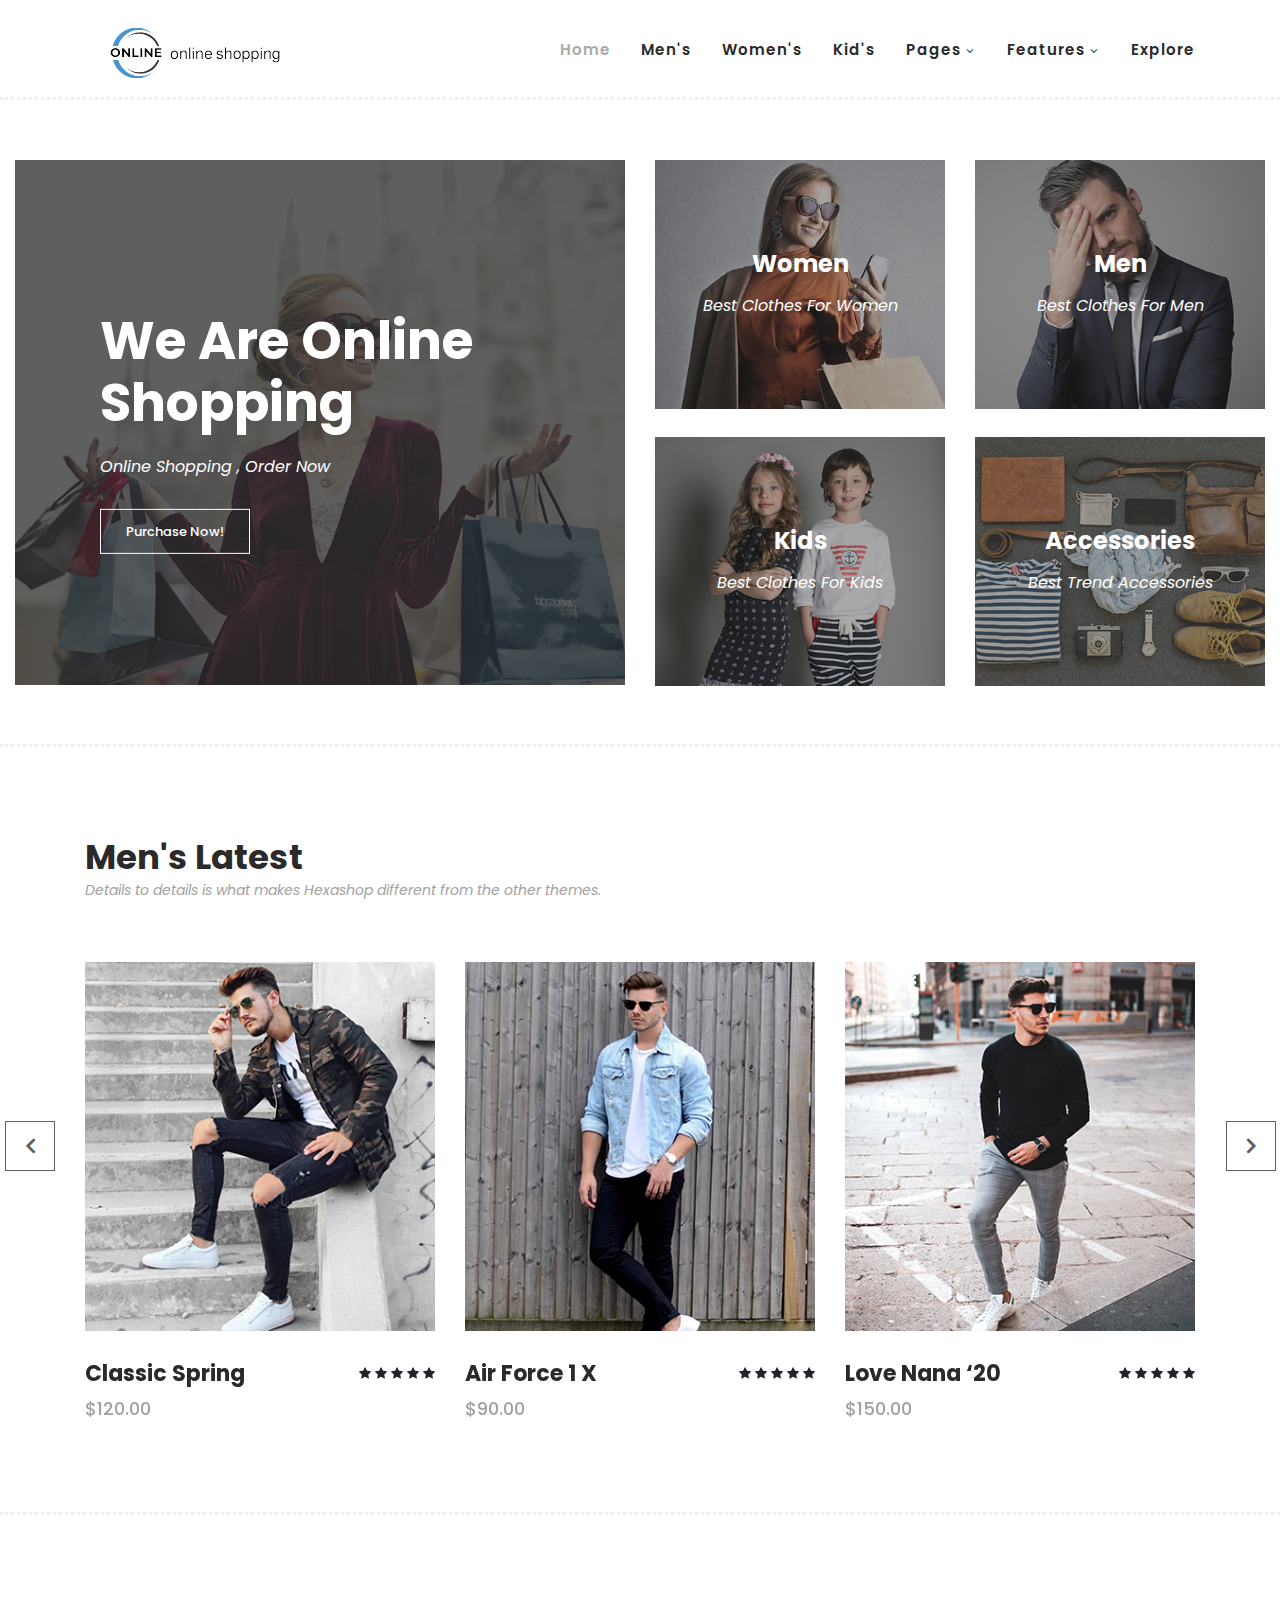
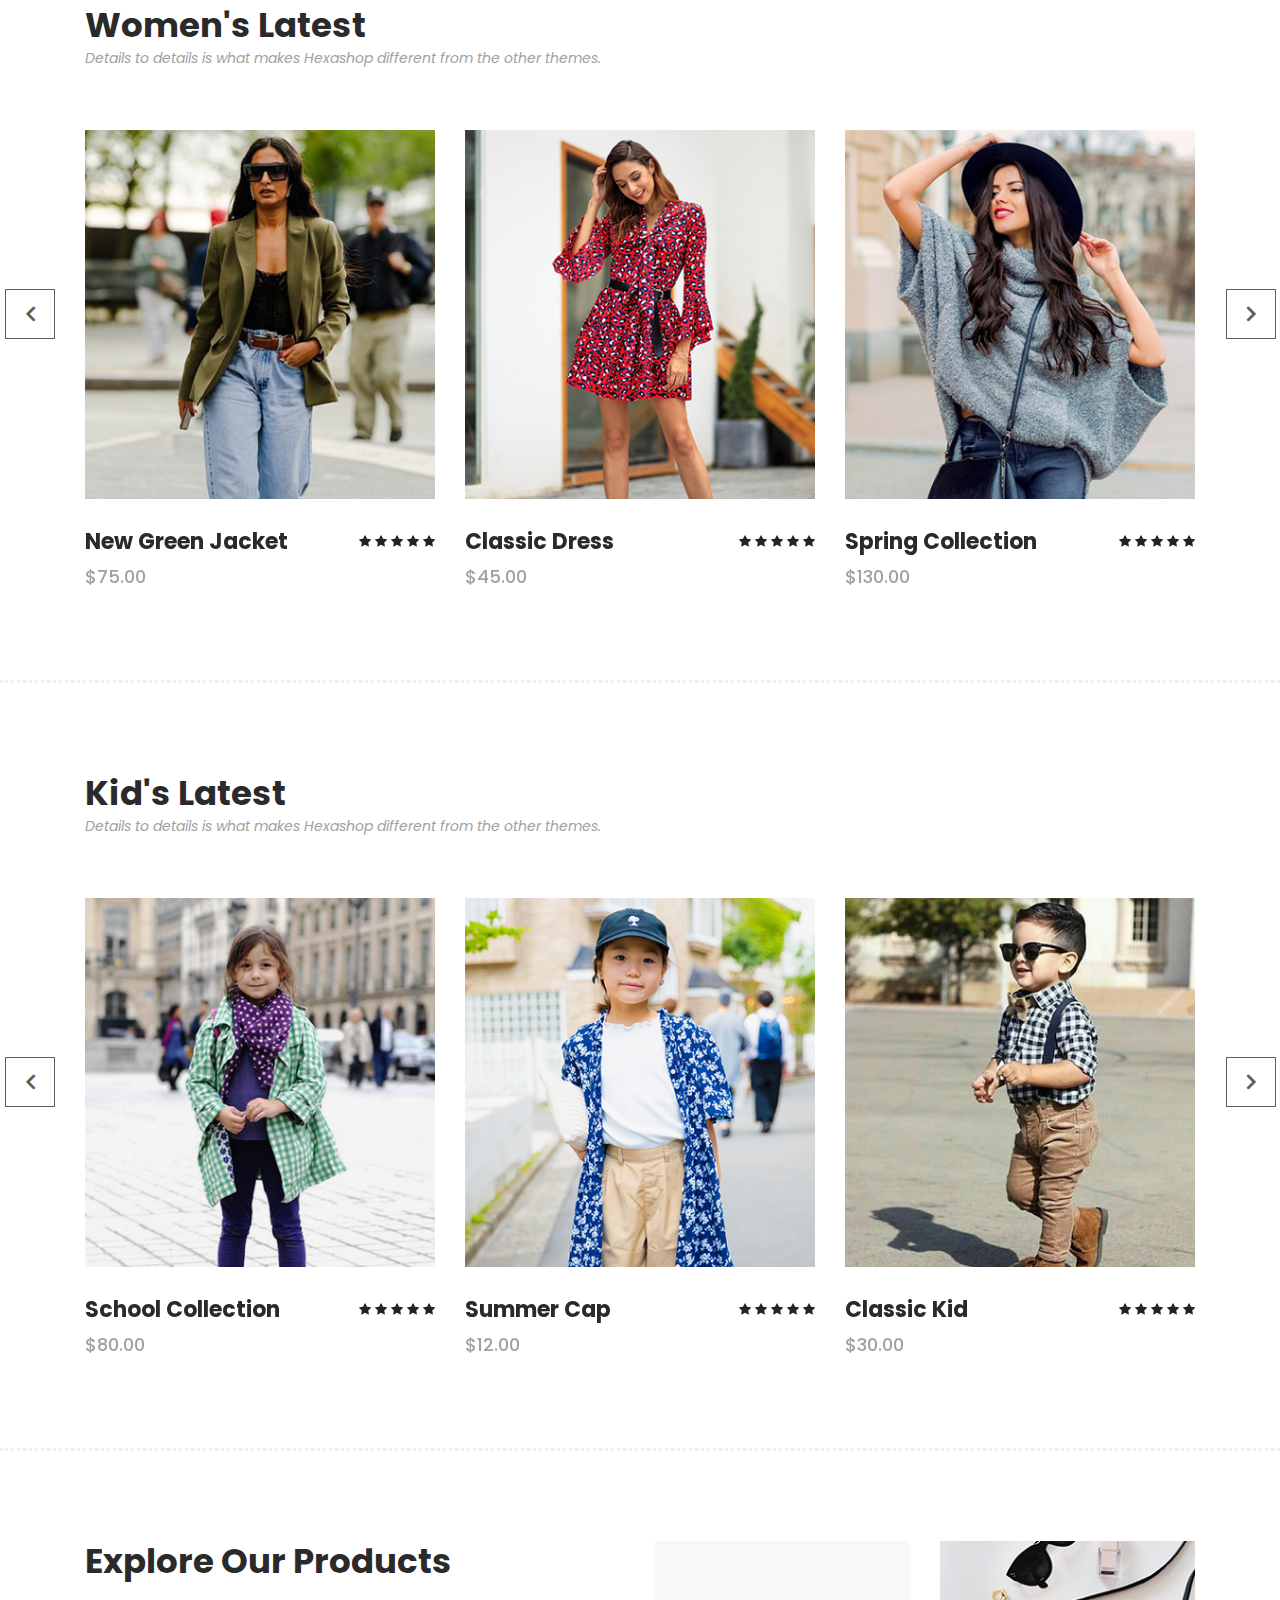
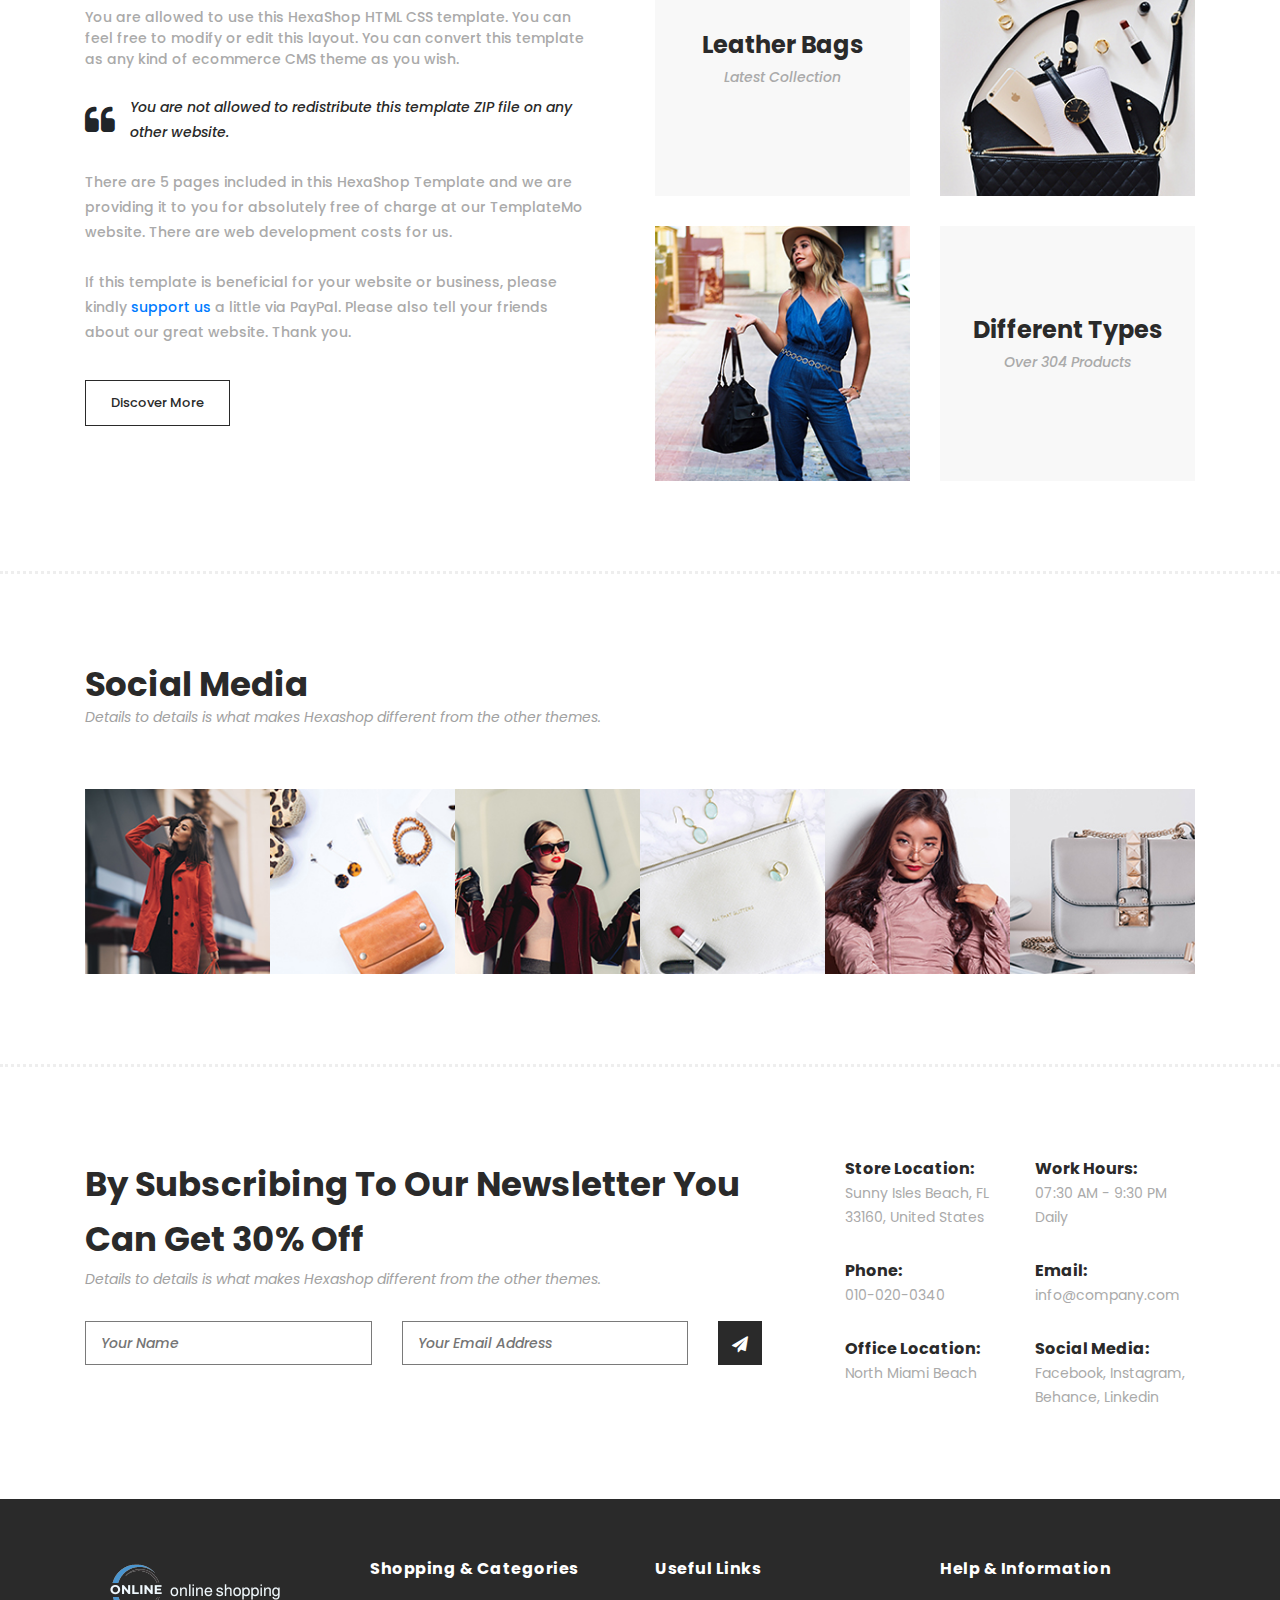
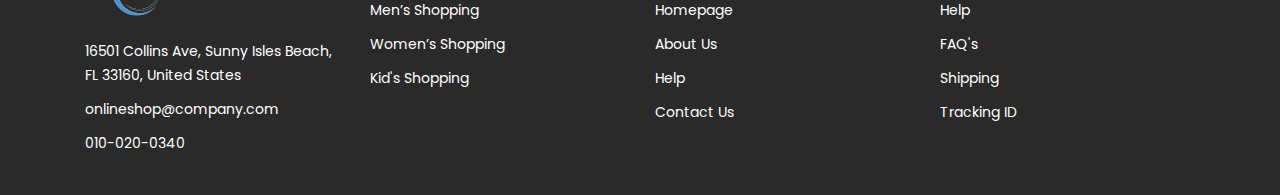
<file: index.html>
<!DOCTYPE html>
<html lang="en">

  <head>

    <meta charset="utf-8">
    <meta name="viewport" content="width=device-width, initial-scale=1, shrink-to-fit=no">
    <meta name="description" content="">
    <meta name="author" content="">
    <link href="https://fonts.googleapis.com/css?family=Poppins:100,200,300,400,500,600,700,800,900&display=swap" rel="stylesheet">

    <title>Online Shopping </title>


    <!-- Additional CSS Files -->
    <link rel="stylesheet" type="text/css" href="assets/css/bootstrap.min.css">

    <link rel="stylesheet" type="text/css" href="assets/css/font-awesome.css">

    <link rel="stylesheet" href="assets/css/templatemo-hexashop.css">

    <link rel="stylesheet" href="assets/css/owl-carousel.css">

    <link rel="stylesheet" href="assets/css/lightbox.css">
<!--

  

 

-->
    </head>
    
    <body>
    
    <!-- ***** Preloader Start ***** -->
    <div id="preloader">
        <div class="jumper">
            <div></div>
            <div></div>
            <div></div>
        </div>
    </div>  
    <!-- ***** Preloader End ***** -->
    
    
    <!-- ***** Header Area Start ***** -->
    <header class="header-area header-sticky">
        <div class="container">
            <div class="row">
                <div class="col-12">
                    <nav class="main-nav">
                        <!-- ***** Logo Start ***** -->
                        <a href="index.html" class="logo">
                            <img src="assets/images/logo.png">
                        </a>
                        <!-- ***** Logo End ***** -->
                        <!-- ***** Menu Start ***** -->
                        <ul class="nav">
                            <li class="scroll-to-section"><a href="#top" class="active">Home</a></li>
                            <li class="scroll-to-section"><a href="#men">Men's</a></li>
                            <li class="scroll-to-section"><a href="#women">Women's</a></li>
                            <li class="scroll-to-section"><a href="#kids">Kid's</a></li>
                            <li class="submenu">
                                <a href="javascript:;">Pages</a>
                                <ul>
                                    <li><a href="about.html">About Us</a></li>
                                    <li><a href="products.html">Products</a></li>
                                    <li><a href="single-product.html">Single Product</a></li>
                                    <li><a href="contact.html">Contact Us</a></li>
                                </ul>
                            </li>
                            <li class="submenu">
                                <a href="javascript:;">Features</a>
                                <ul>
                                    <li><a href="#">Features Page 1</a></li>
                                    <li><a href="#">Features Page 2</a></li>
                                    <li><a href="#">Features Page 3</a></li>
                                    <li><a rel="nofollow" href="#" target="_blank">Template Page 4</a></li>
                                </ul>
                            </li>
                            <li class="scroll-to-section"><a href="#explore">Explore</a></li>
                        </ul>        
                        <a class='menu-trigger'>
                            <span>Menu</span>
                        </a>
                        <!-- ***** Menu End ***** -->
                    </nav>
                </div>
            </div>
        </div>
    </header>
    <!-- ***** Header Area End ***** -->

    <!-- ***** Main Banner Area Start ***** -->
    <div class="main-banner" id="top">
        <div class="container-fluid">
            <div class="row">
                <div class="col-lg-6">
                    <div class="left-content">
                        <div class="thumb">
                            <div class="inner-content">
                                <h4>We Are Online Shopping</h4>
                                <span>Online Shopping , Order Now</span>
                                <div class="main-border-button">
                                    <a href="#">Purchase Now!</a>
                                </div>
                            </div>
                            <img src="assets/images/left-banner-image.jpg" alt="">
                        </div>
                    </div>
                </div>
                <div class="col-lg-6">
                    <div class="right-content">
                        <div class="row">
                            <div class="col-lg-6">
                                <div class="right-first-image">
                                    <div class="thumb">
                                        <div class="inner-content">
                                            <h4>Women</h4>
                                            <span>Best Clothes For Women</span>
                                        </div>
                                        <div class="hover-content">
                                            <div class="inner">
                                                <h4>Women</h4>
                                                <p>Lorem ipsum dolor sit amet, conservisii ctetur adipiscing elit incid.</p>
                                                <div class="main-border-button">
                                                    <a href="#">Discover More</a>
                                                </div>
                                            </div>
                                        </div>
                                        <img src="assets/images/baner-right-image-01.jpg">
                                    </div>
                                </div>
                            </div>
                            <div class="col-lg-6">
                                <div class="right-first-image">
                                    <div class="thumb">
                                        <div class="inner-content">
                                            <h4>Men</h4>
                                            <span>Best Clothes For Men</span>
                                        </div>
                                        <div class="hover-content">
                                            <div class="inner">
                                                <h4>Men</h4>
                                                <p>Lorem ipsum dolor sit amet, conservisii ctetur adipiscing elit incid.</p>
                                                <div class="main-border-button">
                                                    <a href="#">Discover More</a>
                                                </div>
                                            </div>
                                        </div>
                                        <img src="assets/images/baner-right-image-02.jpg">
                                    </div>
                                </div>
                            </div>
                            <div class="col-lg-6">
                                <div class="right-first-image">
                                    <div class="thumb">
                                        <div class="inner-content">
                                            <h4>Kids</h4>
                                            <span>Best Clothes For Kids</span>
                                        </div>
                                        <div class="hover-content">
                                            <div class="inner">
                                                <h4>Kids</h4>
                                                <p>Lorem ipsum dolor sit amet, conservisii ctetur adipiscing elit incid.</p>
                                                <div class="main-border-button">
                                                    <a href="#">Discover More</a>
                                                </div>
                                            </div>
                                        </div>
                                        <img src="assets/images/baner-right-image-03.jpg">
                                    </div>
                                </div>
                            </div>
                            <div class="col-lg-6">
                                <div class="right-first-image">
                                    <div class="thumb">
                                        <div class="inner-content">
                                            <h4>Accessories</h4>
                                            <span>Best Trend Accessories</span>
                                        </div>
                                        <div class="hover-content">
                                            <div class="inner">
                                                <h4>Accessories</h4>
                                                <p>Lorem ipsum dolor sit amet, conservisii ctetur adipiscing elit incid.</p>
                                                <div class="main-border-button">
                                                    <a href="#">Discover More</a>
                                                </div>
                                            </div>
                                        </div>
                                        <img src="assets/images/baner-right-image-04.jpg">
                                    </div>
                                </div>
                            </div>
                        </div>
                    </div>
                </div>
            </div>
        </div>
    </div>
    <!-- ***** Main Banner Area End ***** -->

    <!-- ***** Men Area Starts ***** -->
    <section class="section" id="men">
        <div class="container">
            <div class="row">
                <div class="col-lg-6">
                    <div class="section-heading">
                        <h2>Men's Latest</h2>
                        <span>Details to details is what makes Hexashop different from the other themes.</span>
                    </div>
                </div>
            </div>
        </div>
        <div class="container">
            <div class="row">
                <div class="col-lg-12">
                    <div class="men-item-carousel">
                        <div class="owl-men-item owl-carousel">
                            <div class="item">
                                <div class="thumb">
                                    <div class="hover-content">
                                        <ul>
                                            <li><a href="single-product.html"><i class="fa fa-eye"></i></a></li>
                                            <li><a href="single-product.html"><i class="fa fa-star"></i></a></li>
                                            <li><a href="single-product.html"><i class="fa fa-shopping-cart"></i></a></li>
                                        </ul>
                                    </div>
                                    <img src="assets/images/men-01.jpg" alt="">
                                </div>
                                <div class="down-content">
                                    <h4>Classic Spring</h4>
                                    <span>$120.00</span>
                                    <ul class="stars">
                                        <li><i class="fa fa-star"></i></li>
                                        <li><i class="fa fa-star"></i></li>
                                        <li><i class="fa fa-star"></i></li>
                                        <li><i class="fa fa-star"></i></li>
                                        <li><i class="fa fa-star"></i></li>
                                    </ul>
                                </div>
                            </div>
                            <div class="item">
                                <div class="thumb">
                                    <div class="hover-content">
                                        <ul>
                                            <li><a href="single-product.html"><i class="fa fa-eye"></i></a></li>
                                            <li><a href="single-product.html"><i class="fa fa-star"></i></a></li>
                                            <li><a href="single-product.html"><i class="fa fa-shopping-cart"></i></a></li>
                                        </ul>
                                    </div>
                                    <img src="assets/images/men-02.jpg" alt="">
                                </div>
                                <div class="down-content">
                                    <h4>Air Force 1 X</h4>
                                    <span>$90.00</span>
                                    <ul class="stars">
                                        <li><i class="fa fa-star"></i></li>
                                        <li><i class="fa fa-star"></i></li>
                                        <li><i class="fa fa-star"></i></li>
                                        <li><i class="fa fa-star"></i></li>
                                        <li><i class="fa fa-star"></i></li>
                                    </ul>
                                </div>
                            </div>
                            <div class="item">
                                <div class="thumb">
                                    <div class="hover-content">
                                        <ul>
                                            <li><a href="single-product.html"><i class="fa fa-eye"></i></a></li>
                                            <li><a href="single-product.html"><i class="fa fa-star"></i></a></li>
                                            <li><a href="single-product.html"><i class="fa fa-shopping-cart"></i></a></li>
                                        </ul>
                                    </div>
                                    <img src="assets/images/men-03.jpg" alt="">
                                </div>
                                <div class="down-content">
                                    <h4>Love Nana ‘20</h4>
                                    <span>$150.00</span>
                                    <ul class="stars">
                                        <li><i class="fa fa-star"></i></li>
                                        <li><i class="fa fa-star"></i></li>
                                        <li><i class="fa fa-star"></i></li>
                                        <li><i class="fa fa-star"></i></li>
                                        <li><i class="fa fa-star"></i></li>
                                    </ul>
                                </div>
                            </div>
                            <div class="item">
                                <div class="thumb">
                                    <div class="hover-content">
                                        <ul>
                                            <li><a href="single-product.html"><i class="fa fa-eye"></i></a></li>
                                            <li><a href="single-product.html"><i class="fa fa-star"></i></a></li>
                                            <li><a href="single-product.html"><i class="fa fa-shopping-cart"></i></a></li>
                                        </ul>
                                    </div>
                                    <img src="assets/images/men-01.jpg" alt="">
                                </div>
                                <div class="down-content">
                                    <h4>Classic Spring</h4>
                                    <span>$120.00</span>
                                    <ul class="stars">
                                        <li><i class="fa fa-star"></i></li>
                                        <li><i class="fa fa-star"></i></li>
                                        <li><i class="fa fa-star"></i></li>
                                        <li><i class="fa fa-star"></i></li>
                                        <li><i class="fa fa-star"></i></li>
                                    </ul>
                                </div>
                            </div>
                        </div>
                    </div>
                </div>
            </div>
        </div>
    </section>
    <!-- ***** Men Area Ends ***** -->

    <!-- ***** Women Area Starts ***** -->
    <section class="section" id="women">
        <div class="container">
            <div class="row">
                <div class="col-lg-6">
                    <div class="section-heading">
                        <h2>Women's Latest</h2>
                        <span>Details to details is what makes Hexashop different from the other themes.</span>
                    </div>
                </div>
            </div>
        </div>
        <div class="container">
            <div class="row">
                <div class="col-lg-12">
                    <div class="women-item-carousel">
                        <div class="owl-women-item owl-carousel">
                            <div class="item">
                                <div class="thumb">
                                    <div class="hover-content">
                                        <ul>
                                            <li><a href="single-product.html"><i class="fa fa-eye"></i></a></li>
                                            <li><a href="single-product.html"><i class="fa fa-star"></i></a></li>
                                            <li><a href="single-product.html"><i class="fa fa-shopping-cart"></i></a></li>
                                        </ul>
                                    </div>
                                    <img src="assets/images/women-01.jpg" alt="">
                                </div>
                                <div class="down-content">
                                    <h4>New Green Jacket</h4>
                                    <span>$75.00</span>
                                    <ul class="stars">
                                        <li><i class="fa fa-star"></i></li>
                                        <li><i class="fa fa-star"></i></li>
                                        <li><i class="fa fa-star"></i></li>
                                        <li><i class="fa fa-star"></i></li>
                                        <li><i class="fa fa-star"></i></li>
                                    </ul>
                                </div>
                            </div>
                            <div class="item">
                                <div class="thumb">
                                    <div class="hover-content">
                                        <ul>
                                            <li><a href="single-product.html"><i class="fa fa-eye"></i></a></li>
                                            <li><a href="single-product.html"><i class="fa fa-star"></i></a></li>
                                            <li><a href="single-product.html"><i class="fa fa-shopping-cart"></i></a></li>
                                        </ul>
                                    </div>
                                    <img src="assets/images/women-02.jpg" alt="">
                                </div>
                                <div class="down-content">
                                    <h4>Classic Dress</h4>
                                    <span>$45.00</span>
                                    <ul class="stars">
                                        <li><i class="fa fa-star"></i></li>
                                        <li><i class="fa fa-star"></i></li>
                                        <li><i class="fa fa-star"></i></li>
                                        <li><i class="fa fa-star"></i></li>
                                        <li><i class="fa fa-star"></i></li>
                                    </ul>
                                </div>
                            </div>
                            <div class="item">
                                <div class="thumb">
                                    <div class="hover-content">
                                        <ul>
                                            <li><a href="single-product.html"><i class="fa fa-eye"></i></a></li>
                                            <li><a href="single-product.html"><i class="fa fa-star"></i></a></li>
                                            <li><a href="single-product.html"><i class="fa fa-shopping-cart"></i></a></li>
                                        </ul>
                                    </div>
                                    <img src="assets/images/women-03.jpg" alt="">
                                </div>
                                <div class="down-content">
                                    <h4>Spring Collection</h4>
                                    <span>$130.00</span>
                                    <ul class="stars">
                                        <li><i class="fa fa-star"></i></li>
                                        <li><i class="fa fa-star"></i></li>
                                        <li><i class="fa fa-star"></i></li>
                                        <li><i class="fa fa-star"></i></li>
                                        <li><i class="fa fa-star"></i></li>
                                    </ul>
                                </div>
                            </div>
                            <div class="item">
                                <div class="thumb">
                                    <div class="hover-content">
                                        <ul>
                                            <li><a href="single-product.html"><i class="fa fa-eye"></i></a></li>
                                            <li><a href="single-product.html"><i class="fa fa-star"></i></a></li>
                                            <li><a href="single-product.html"><i class="fa fa-shopping-cart"></i></a></li>
                                        </ul>
                                    </div>
                                    <img src="assets/images/women-01.jpg" alt="">
                                </div>
                                <div class="down-content">
                                    <h4>Classic Spring</h4>
                                    <span>$120.00</span>
                                    <ul class="stars">
                                        <li><i class="fa fa-star"></i></li>
                                        <li><i class="fa fa-star"></i></li>
                                        <li><i class="fa fa-star"></i></li>
                                        <li><i class="fa fa-star"></i></li>
                                        <li><i class="fa fa-star"></i></li>
                                    </ul>
                                </div>
                            </div>
                        </div>
                    </div>
                </div>
            </div>
        </div>
    </section>
    <!-- ***** Women Area Ends ***** -->

    <!-- ***** Kids Area Starts ***** -->
    <section class="section" id="kids">
        <div class="container">
            <div class="row">
                <div class="col-lg-6">
                    <div class="section-heading">
                        <h2>Kid's Latest</h2>
                        <span>Details to details is what makes Hexashop different from the other themes.</span>
                    </div>
                </div>
            </div>
        </div>
        <div class="container">
            <div class="row">
                <div class="col-lg-12">
                    <div class="kid-item-carousel">
                        <div class="owl-kid-item owl-carousel">
                            <div class="item">
                                <div class="thumb">
                                    <div class="hover-content">
                                        <ul>
                                            <li><a href="single-product.html"><i class="fa fa-eye"></i></a></li>
                                            <li><a href="single-product.html"><i class="fa fa-star"></i></a></li>
                                            <li><a href="single-product.html"><i class="fa fa-shopping-cart"></i></a></li>
                                        </ul>
                                    </div>
                                    <img src="assets/images/kid-01.jpg" alt="">
                                </div>
                                <div class="down-content">
                                    <h4>School Collection</h4>
                                    <span>$80.00</span>
                                    <ul class="stars">
                                        <li><i class="fa fa-star"></i></li>
                                        <li><i class="fa fa-star"></i></li>
                                        <li><i class="fa fa-star"></i></li>
                                        <li><i class="fa fa-star"></i></li>
                                        <li><i class="fa fa-star"></i></li>
                                    </ul>
                                </div>
                            </div>
                            <div class="item">
                                <div class="thumb">
                                    <div class="hover-content">
                                        <ul>
                                            <li><a href="single-product.html"><i class="fa fa-eye"></i></a></li>
                                            <li><a href="single-product.html"><i class="fa fa-star"></i></a></li>
                                            <li><a href="single-product.html"><i class="fa fa-shopping-cart"></i></a></li>
                                        </ul>
                                    </div>
                                    <img src="assets/images/kid-02.jpg" alt="">
                                </div>
                                <div class="down-content">
                                    <h4>Summer Cap</h4>
                                    <span>$12.00</span>
                                    <ul class="stars">
                                        <li><i class="fa fa-star"></i></li>
                                        <li><i class="fa fa-star"></i></li>
                                        <li><i class="fa fa-star"></i></li>
                                        <li><i class="fa fa-star"></i></li>
                                        <li><i class="fa fa-star"></i></li>
                                    </ul>
                                </div>
                            </div>
                            <div class="item">
                                <div class="thumb">
                                    <div class="hover-content">
                                        <ul>
                                            <li><a href="single-product.html"><i class="fa fa-eye"></i></a></li>
                                            <li><a href="single-product.html"><i class="fa fa-star"></i></a></li>
                                            <li><a href="single-product.html"><i class="fa fa-shopping-cart"></i></a></li>
                                        </ul>
                                    </div>
                                    <img src="assets/images/kid-03.jpg" alt="">
                                </div>
                                <div class="down-content">
                                    <h4>Classic Kid</h4>
                                    <span>$30.00</span>
                                    <ul class="stars">
                                        <li><i class="fa fa-star"></i></li>
                                        <li><i class="fa fa-star"></i></li>
                                        <li><i class="fa fa-star"></i></li>
                                        <li><i class="fa fa-star"></i></li>
                                        <li><i class="fa fa-star"></i></li>
                                    </ul>
                                </div>
                            </div>
                            <div class="item">
                                <div class="thumb">
                                    <div class="hover-content">
                                        <ul>
                                            <li><a href="single-product.html"><i class="fa fa-eye"></i></a></li>
                                            <li><a href="single-product.html"><i class="fa fa-star"></i></a></li>
                                            <li><a href="single-product.html"><i class="fa fa-shopping-cart"></i></a></li>
                                        </ul>
                                    </div>
                                    <img src="assets/images/kid-01.jpg" alt="">
                                </div>
                                <div class="down-content">
                                    <h4>Classic Spring</h4>
                                    <span>$120.00</span>
                                    <ul class="stars">
                                        <li><i class="fa fa-star"></i></li>
                                        <li><i class="fa fa-star"></i></li>
                                        <li><i class="fa fa-star"></i></li>
                                        <li><i class="fa fa-star"></i></li>
                                        <li><i class="fa fa-star"></i></li>
                                    </ul>
                                </div>
                            </div>
                        </div>
                    </div>
                </div>
            </div>
        </div>
    </section>
    <!-- ***** Kids Area Ends ***** -->

    <!-- ***** Explore Area Starts ***** -->
    <section class="section" id="explore">
        <div class="container">
            <div class="row">
                <div class="col-lg-6">
                    <div class="left-content">
                        <h2>Explore Our Products</h2>
                        <span>You are allowed to use this HexaShop HTML CSS template. You can feel free to modify or edit this layout. You can convert this template as any kind of ecommerce CMS theme as you wish.</span>
                        <div class="quote">
                            <i class="fa fa-quote-left"></i><p>You are not allowed to redistribute this template ZIP file on any other website.</p>
                        </div>
                        <p>There are 5 pages included in this HexaShop Template and we are providing it to you for absolutely free of charge at our TemplateMo website. There are web development costs for us.</p>
                        <p>If this template is beneficial for your website or business, please kindly <a rel="nofollow" href="https://paypal.me/templatemo" target="_blank">support us</a> a little via PayPal. Please also tell your friends about our great website. Thank you.</p>
                        <div class="main-border-button">
                            <a href="products.html">Discover More</a>
                        </div>
                    </div>
                </div>
                <div class="col-lg-6">
                    <div class="right-content">
                        <div class="row">
                            <div class="col-lg-6">
                                <div class="leather">
                                    <h4>Leather Bags</h4>
                                    <span>Latest Collection</span>
                                </div>
                            </div>
                            <div class="col-lg-6">
                                <div class="first-image">
                                    <img src="assets/images/explore-image-01.jpg" alt="">
                                </div>
                            </div>
                            <div class="col-lg-6">
                                <div class="second-image">
                                    <img src="assets/images/explore-image-02.jpg" alt="">
                                </div>
                            </div>
                            <div class="col-lg-6">
                                <div class="types">
                                    <h4>Different Types</h4>
                                    <span>Over 304 Products</span>
                                </div>
                            </div>
                        </div>
                    </div>
                </div>
            </div>
        </div>
    </section>
    <!-- ***** Explore Area Ends ***** -->

    <!-- ***** Social Area Starts ***** -->
    <section class="section" id="social">
        <div class="container">
            <div class="row">
                <div class="col-lg-12">
                    <div class="section-heading">
                        <h2>Social Media</h2>
                        <span>Details to details is what makes Hexashop different from the other themes.</span>
                    </div>
                </div>
            </div>
        </div>
        <div class="container">
            <div class="row images">
                <div class="col-2">
                    <div class="thumb">
                        <div class="icon">
                            <a href="http://instagram.com">
                                <h6>Fashion</h6>
                                <i class="fa fa-instagram"></i>
                            </a>
                        </div>
                        <img src="assets/images/instagram-01.jpg" alt="">
                    </div>
                </div>
                <div class="col-2">
                    <div class="thumb">
                        <div class="icon">
                            <a href="http://instagram.com">
                                <h6>New</h6>
                                <i class="fa fa-instagram"></i>
                            </a>
                        </div>
                        <img src="assets/images/instagram-02.jpg" alt="">
                    </div>
                </div>
                <div class="col-2">
                    <div class="thumb">
                        <div class="icon">
                            <a href="http://instagram.com">
                                <h6>Brand</h6>
                                <i class="fa fa-instagram"></i>
                            </a>
                        </div>
                        <img src="assets/images/instagram-03.jpg" alt="">
                    </div>
                </div>
                <div class="col-2">
                    <div class="thumb">
                        <div class="icon">
                            <a href="http://instagram.com">
                                <h6>Makeup</h6>
                                <i class="fa fa-instagram"></i>
                            </a>
                        </div>
                        <img src="assets/images/instagram-04.jpg" alt="">
                    </div>
                </div>
                <div class="col-2">
                    <div class="thumb">
                        <div class="icon">
                            <a href="http://instagram.com">
                                <h6>Leather</h6>
                                <i class="fa fa-instagram"></i>
                            </a>
                        </div>
                        <img src="assets/images/instagram-05.jpg" alt="">
                    </div>
                </div>
                <div class="col-2">
                    <div class="thumb">
                        <div class="icon">
                            <a href="http://instagram.com">
                                <h6>Bag</h6>
                                <i class="fa fa-instagram"></i>
                            </a>
                        </div>
                        <img src="assets/images/instagram-06.jpg" alt="">
                    </div>
                </div>
            </div>
        </div>
    </section>
    <!-- ***** Social Area Ends ***** -->

    <!-- ***** Subscribe Area Starts ***** -->
    <div class="subscribe">
        <div class="container">
            <div class="row">
                <div class="col-lg-8">
                    <div class="section-heading">
                        <h2>By Subscribing To Our Newsletter You Can Get 30% Off</h2>
                        <span>Details to details is what makes Hexashop different from the other themes.</span>
                    </div>
                    <form id="subscribe" action="" method="get">
                        <div class="row">
                          <div class="col-lg-5">
                            <fieldset>
                              <input name="name" type="text" id="name" placeholder="Your Name" required="">
                            </fieldset>
                          </div>
                          <div class="col-lg-5">
                            <fieldset>
                              <input name="email" type="text" id="email" pattern="[^ @]*@[^ @]*" placeholder="Your Email Address" required="">
                            </fieldset>
                          </div>
                          <div class="col-lg-2">
                            <fieldset>
                              <button type="submit" id="form-submit" class="main-dark-button"><i class="fa fa-paper-plane"></i></button>
                            </fieldset>
                          </div>
                        </div>
                    </form>
                </div>
                <div class="col-lg-4">
                    <div class="row">
                        <div class="col-6">
                            <ul>
                                <li>Store Location:<br><span>Sunny Isles Beach, FL 33160, United States</span></li>
                                <li>Phone:<br><span>010-020-0340</span></li>
                                <li>Office Location:<br><span>North Miami Beach</span></li>
                            </ul>
                        </div>
                        <div class="col-6">
                            <ul>
                                <li>Work Hours:<br><span>07:30 AM - 9:30 PM Daily</span></li>
                                <li>Email:<br><span>info@company.com</span></li>
                                <li>Social Media:<br><span><a href="#">Facebook</a>, <a href="#">Instagram</a>, <a href="#">Behance</a>, <a href="#">Linkedin</a></span></li>
                            </ul>
                        </div>
                    </div>
                </div>
            </div>
        </div>
    </div>
    <!-- ***** Subscribe Area Ends ***** -->
    
    <!-- ***** Footer Start ***** -->
    <footer>
        <div class="container">
            <div class="row">
                <div class="col-lg-3">
                    <div class="first-item">
                        <div class="logo">
                            <img src="assets/images/white-logo.png" alt="hexashop ecommerce templatemo">
                        </div>
                        <ul>
                            <li><a href="#">16501 Collins Ave, Sunny Isles Beach, FL 33160, United States</a></li>
                            <li><a href="#">onlineshop@company.com</a></li>
                            <li><a href="#">010-020-0340</a></li>
                        </ul>
                    </div>
                </div>
                <div class="col-lg-3">
                    <h4>Shopping &amp; Categories</h4>
                    <ul>
                        <li><a href="#">Men’s Shopping</a></li>
                        <li><a href="#">Women’s Shopping</a></li>
                        <li><a href="#">Kid's Shopping</a></li>
                    </ul>
                </div>
                <div class="col-lg-3">
                    <h4>Useful Links</h4>
                    <ul>
                        <li><a href="#">Homepage</a></li>
                        <li><a href="#">About Us</a></li>
                        <li><a href="#">Help</a></li>
                        <li><a href="#">Contact Us</a></li>
                    </ul>
                </div>
                <div class="col-lg-3">
                    <h4>Help &amp; Information</h4>
                    <ul>
                        <li><a href="#">Help</a></li>
                        <li><a href="#">FAQ's</a></li>
                        <li><a href="#">Shipping</a></li>
                        <li><a href="#">Tracking ID</a></li>
                    </ul>
                </div>
                  
            </div>
        </div>
    </footer>
    

    <!-- jQuery -->
    <script src="assets/js/jquery-2.1.0.min.js"></script>

    <!-- Bootstrap -->
    <script src="assets/js/popper.js"></script>
    <script src="assets/js/bootstrap.min.js"></script>

    <!-- Plugins -->
    <script src="assets/js/owl-carousel.js"></script>
    <script src="assets/js/accordions.js"></script>
    <script src="assets/js/datepicker.js"></script>
    <script src="assets/js/scrollreveal.min.js"></script>
    <script src="assets/js/waypoints.min.js"></script>
    <script src="assets/js/jquery.counterup.min.js"></script>
    <script src="assets/js/imgfix.min.js"></script> 
    <script src="assets/js/slick.js"></script> 
    <script src="assets/js/lightbox.js"></script> 
    <script src="assets/js/isotope.js"></script> 
    
    <!-- Global Init -->
    <script src="assets/js/custom.js"></script>

    <script>

        $(function() {
            var selectedClass = "";
            $("p").click(function(){
            selectedClass = $(this).attr("data-rel");
            $("#portfolio").fadeTo(50, 0.1);
                $("#portfolio div").not("."+selectedClass).fadeOut();
            setTimeout(function() {
              $("."+selectedClass).fadeIn();
              $("#portfolio").fadeTo(50, 1);
            }, 500);
                
            });
        });

    </script>

  </body>
</html>
</file>
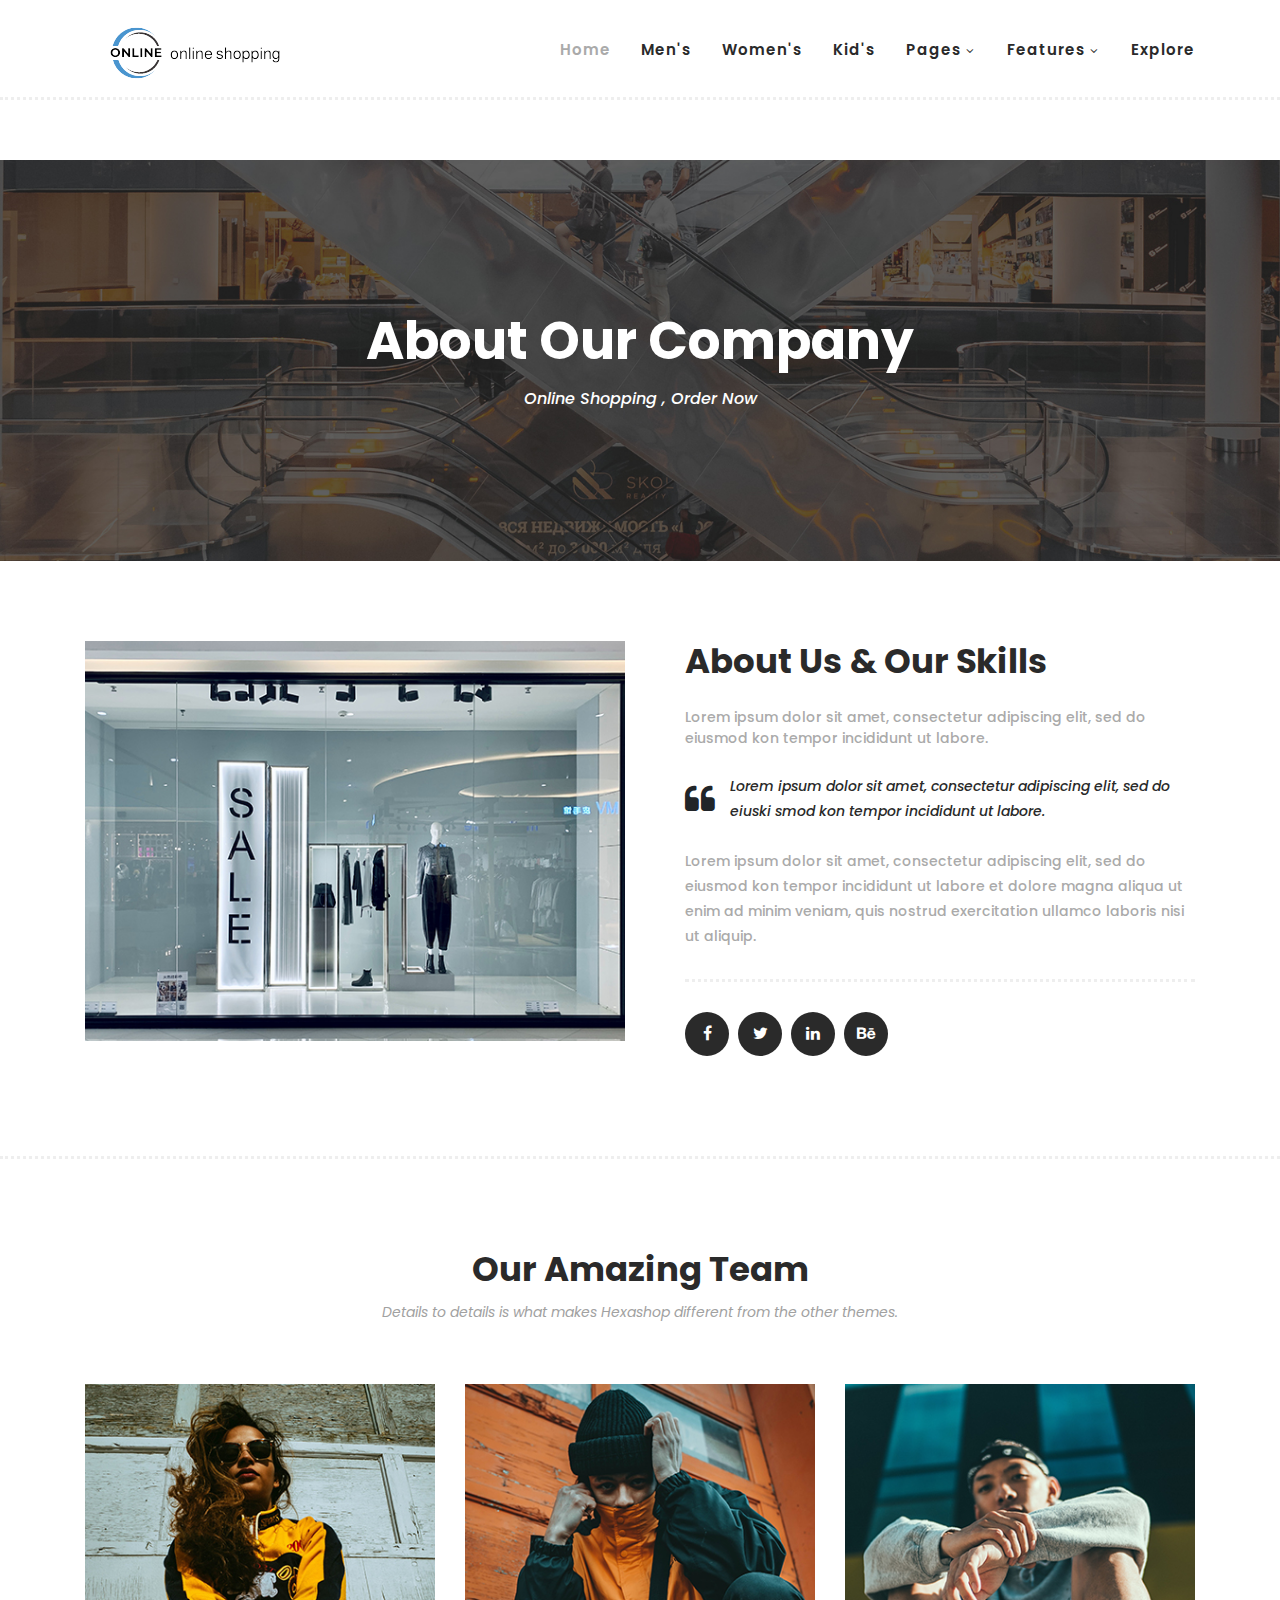
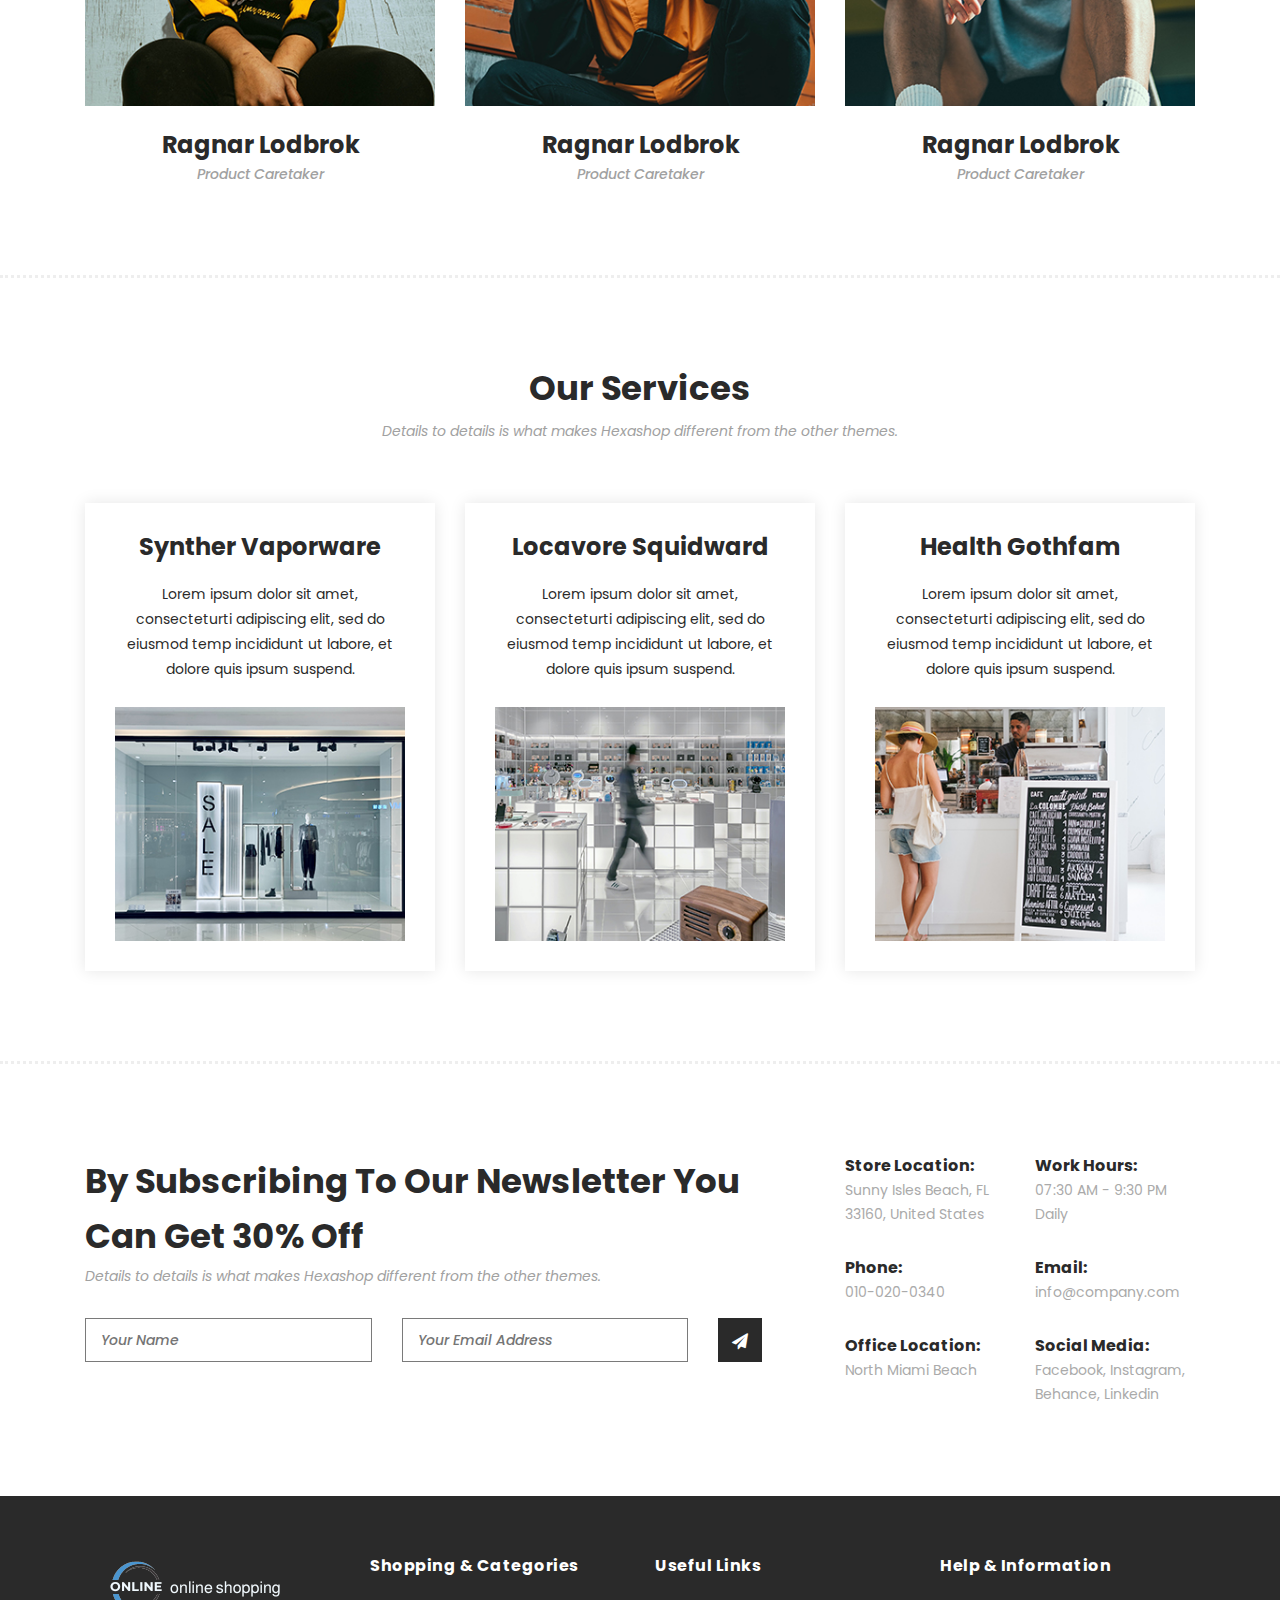
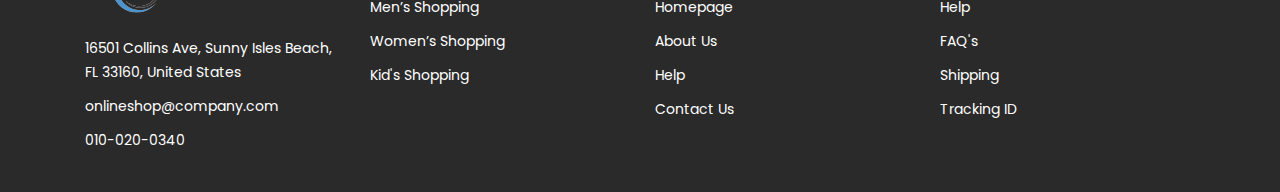
<file: about.html>
<!DOCTYPE html>
<html lang="en">

  <head>

    <meta charset="utf-8">
    <meta name="viewport" content="width=device-width, initial-scale=1, shrink-to-fit=no">
    <meta name="description" content="">
    <meta name="author" content="">
    <link href="https://fonts.googleapis.com/css?family=Poppins:100,200,300,400,500,600,700,800,900&display=swap" rel="stylesheet">

    <title>onlineshop - About Page</title>


    <!-- Additional CSS Files -->
    <link rel="stylesheet" type="text/css" href="assets/css/bootstrap.min.css">

    <link rel="stylesheet" type="text/css" href="assets/css/font-awesome.css">

    <link rel="stylesheet" href="assets/css/templatemo-hexashop.css">

    <link rel="stylesheet" href="assets/css/owl-carousel.css">

    <link rel="stylesheet" href="assets/css/lightbox.css">
<!--

  

 

-->
    </head>
    
    <body>
    
    <!-- ***** Preloader Start ***** -->
    <div id="preloader">
        <div class="jumper">
            <div></div>
            <div></div>
            <div></div>
        </div>
    </div>  
    <!-- ***** Preloader End ***** -->
    
    
    <!-- ***** Header Area Start ***** -->
    <header class="header-area header-sticky">
        <div class="container">
            <div class="row">
                <div class="col-12">
                    <nav class="main-nav">
                        <!-- ***** Logo Start ***** -->
                        <a href="index.html" class="logo">
                            <img src="assets/images/logo.png">
                        </a>
                        <!-- ***** Logo End ***** -->
                        <!-- ***** Menu Start ***** -->
                        <ul class="nav">
                            <li class="scroll-to-section"><a href="index.html" class="active">Home</a></li>
                            <li class="scroll-to-section"><a href="index.html">Men's</a></li>
                            <li class="scroll-to-section"><a href="index.html">Women's</a></li>
                            <li class="scroll-to-section"><a href="index.html">Kid's</a></li>
                            <li class="submenu">
                                <a href="javascript:;">Pages</a>
                                <ul>
                                    <li><a href="about.html">About Us</a></li>
                                    <li><a href="products.html">Products</a></li>
                                    <li><a href="single-product.html">Single Product</a></li>
                                    <li><a href="contact.html">Contact Us</a></li>
                                </ul>
                            </li>
                            <li class="submenu">
                                <a href="javascript:;">Features</a>
                                <ul>
                                    <li><a href="#">Features Page 1</a></li>
                                    <li><a href="#">Features Page 2</a></li>
                                    <li><a href="#">Features Page 3</a></li>
                                    <li><a rel="nofollow" href="#" target="_blank">Template Page 4</a></li>
                                </ul>
                            </li>
                            <li class="scroll-to-section"><a href="index.html">Explore</a></li>
                        </ul>        
                        <a class='menu-trigger'>
                            <span>Menu</span>
                        </a>
                        <!-- ***** Menu End ***** -->
                    </nav>
                </div>
            </div>
        </div>
    </header>
    <!-- ***** Header Area End ***** -->

    <!-- ***** Main Banner Area Start ***** -->
    <div class="page-heading about-page-heading" id="top">
        <div class="container">
            <div class="row">
                <div class="col-lg-12">
                    <div class="inner-content">
                        <h2>About Our Company</h2>
                        <span>Online Shopping , Order Now</span>
                    </div>
                </div>
            </div>
        </div>
    </div>
    <!-- ***** Main Banner Area End ***** -->

    <!-- ***** About Area Starts ***** -->
    <div class="about-us">
        <div class="container">
            <div class="row">
                <div class="col-lg-6">
                    <div class="left-image">
                        <img src="assets/images/about-left-image.jpg" alt="">
                    </div>
                </div>
                <div class="col-lg-6">
                    <div class="right-content">
                        <h4>About Us &amp; Our Skills</h4>
                        <span>Lorem ipsum dolor sit amet, consectetur adipiscing elit, sed do eiusmod kon tempor incididunt ut labore.</span>
                        <div class="quote">
                            <i class="fa fa-quote-left"></i><p>Lorem ipsum dolor sit amet, consectetur adipiscing elit, sed do eiuski smod kon tempor incididunt ut labore.</p>
                        </div>
                        <p>Lorem ipsum dolor sit amet, consectetur adipiscing elit, sed do eiusmod kon tempor incididunt ut labore et dolore magna aliqua ut enim ad minim veniam, quis nostrud exercitation ullamco laboris nisi ut aliquip.</p>
                        <ul>
                            <li><a href="#"><i class="fa fa-facebook"></i></a></li>
                            <li><a href="#"><i class="fa fa-twitter"></i></a></li>
                            <li><a href="#"><i class="fa fa-linkedin"></i></a></li>
                            <li><a href="#"><i class="fa fa-behance"></i></a></li>
                        </ul>
                    </div>
                </div>
            </div>
        </div>
    </div>
    <!-- ***** About Area Ends ***** -->

    <!-- ***** Our Team Area Starts ***** -->
    <section class="our-team">
        <div class="container">
            <div class="row">
                <div class="col-lg-12">
                    <div class="section-heading">
                        <h2>Our Amazing Team</h2>
                        <span>Details to details is what makes Hexashop different from the other themes.</span>
                    </div>
                </div>
                <div class="col-lg-4">
                    <div class="team-item">
                        <div class="thumb">
                            <div class="hover-effect">
                                <div class="inner-content">
                                    <ul>
                                        <li><a href="#"><i class="fa fa-facebook"></i></a></li>
                                        <li><a href="#"><i class="fa fa-twitter"></i></a></li>
                                        <li><a href="#"><i class="fa fa-linkedin"></i></a></li>
                                        <li><a href="#"><i class="fa fa-behance"></i></a></li>
                                    </ul>
                                </div>
                            </div>
                            <img src="assets/images/team-member-01.jpg">
                        </div>
                        <div class="down-content">
                            <h4>Ragnar Lodbrok</h4>
                            <span>Product Caretaker</span>
                        </div>
                    </div>
                </div>
                <div class="col-lg-4">
                    <div class="team-item">
                        <div class="thumb">
                            <div class="hover-effect">
                                <div class="inner-content">
                                    <ul>
                                        <li><a href="#"><i class="fa fa-facebook"></i></a></li>
                                        <li><a href="#"><i class="fa fa-twitter"></i></a></li>
                                        <li><a href="#"><i class="fa fa-linkedin"></i></a></li>
                                        <li><a href="#"><i class="fa fa-behance"></i></a></li>
                                    </ul>
                                </div>
                            </div>
                            <img src="assets/images/team-member-02.jpg">
                        </div>
                        <div class="down-content">
                            <h4>Ragnar Lodbrok</h4>
                            <span>Product Caretaker</span>
                        </div>
                    </div>
                </div>
                <div class="col-lg-4">
                    <div class="team-item">
                        <div class="thumb">
                            <div class="hover-effect">
                                <div class="inner-content">
                                    <ul>
                                        <li><a href="#"><i class="fa fa-facebook"></i></a></li>
                                        <li><a href="#"><i class="fa fa-twitter"></i></a></li>
                                        <li><a href="#"><i class="fa fa-linkedin"></i></a></li>
                                        <li><a href="#"><i class="fa fa-behance"></i></a></li>
                                    </ul>
                                </div>
                            </div>
                            <img src="assets/images/team-member-03.jpg">
                        </div>
                        <div class="down-content">
                            <h4>Ragnar Lodbrok</h4>
                            <span>Product Caretaker</span>
                        </div>
                    </div>
                </div>
            </div>
        </div>
    </section>
    <!-- ***** Our Team Area Ends ***** -->

    <!-- ***** Services Area Starts ***** -->
    <section class="our-services">
        <div class="container">
            <div class="row">
                <div class="col-lg-12">
                    <div class="section-heading">
                        <h2>Our Services</h2>
                        <span>Details to details is what makes Hexashop different from the other themes.</span>
                    </div>
                </div>
                <div class="col-lg-4">
                    <div class="service-item">
                        <h4>Synther Vaporware</h4>
                        <p>Lorem ipsum dolor sit amet, consecteturti adipiscing elit, sed do eiusmod temp incididunt ut labore, et dolore quis ipsum suspend.</p>
                        <img src="assets/images/service-01.jpg" alt="">
                    </div>
                </div>
                <div class="col-lg-4">
                    <div class="service-item">
                        <h4>Locavore Squidward</h4>
                        <p>Lorem ipsum dolor sit amet, consecteturti adipiscing elit, sed do eiusmod temp incididunt ut labore, et dolore quis ipsum suspend.</p>
                        <img src="assets/images/service-02.jpg" alt="">
                    </div>
                </div>
                <div class="col-lg-4">
                    <div class="service-item">
                        <h4>Health Gothfam</h4>
                        <p>Lorem ipsum dolor sit amet, consecteturti adipiscing elit, sed do eiusmod temp incididunt ut labore, et dolore quis ipsum suspend.</p>
                        <img src="assets/images/service-03.jpg" alt="">
                    </div>
                </div>
            </div>
        </div>
    </section>
    <!-- ***** Services Area Ends ***** -->

    <!-- ***** Subscribe Area Starts ***** -->
    <div class="subscribe">
        <div class="container">
            <div class="row">
                <div class="col-lg-8">
                    <div class="section-heading">
                        <h2>By Subscribing To Our Newsletter You Can Get 30% Off</h2>
                        <span>Details to details is what makes Hexashop different from the other themes.</span>
                    </div>
                    <form id="subscribe" action="" method="get">
                        <div class="row">
                          <div class="col-lg-5">
                            <fieldset>
                              <input name="name" type="text" id="name" placeholder="Your Name" required="">
                            </fieldset>
                          </div>
                          <div class="col-lg-5">
                            <fieldset>
                              <input name="email" type="text" id="email" pattern="[^ @]*@[^ @]*" placeholder="Your Email Address" required="">
                            </fieldset>
                          </div>
                          <div class="col-lg-2">
                            <fieldset>
                              <button type="submit" id="form-submit" class="main-dark-button"><i class="fa fa-paper-plane"></i></button>
                            </fieldset>
                          </div>
                        </div>
                    </form>
                </div>
                <div class="col-lg-4">
                    <div class="row">
                        <div class="col-6">
                            <ul>
                                <li>Store Location:<br><span>Sunny Isles Beach, FL 33160, United States</span></li>
                                <li>Phone:<br><span>010-020-0340</span></li>
                                <li>Office Location:<br><span>North Miami Beach</span></li>
                            </ul>
                        </div>
                        <div class="col-6">
                            <ul>
                                <li>Work Hours:<br><span>07:30 AM - 9:30 PM Daily</span></li>
                                <li>Email:<br><span>info@company.com</span></li>
                                <li>Social Media:<br><span><a href="#">Facebook</a>, <a href="#">Instagram</a>, <a href="#">Behance</a>, <a href="#">Linkedin</a></span></li>
                            </ul>
                        </div>
                    </div>
                </div>
            </div>
        </div>
    </div>
    <!-- ***** Subscribe Area Ends ***** -->

    <!-- ***** Footer Start ***** -->
    <footer>
        <div class="container">
            <div class="row">
                <div class="col-lg-3">
                    <div class="first-item">
                        <div class="logo">
                            <img src="assets/images/white-logo.png" alt="hexashop ecommerce templatemo">
                        </div>
                        <ul>
                            <li><a href="#">16501 Collins Ave, Sunny Isles Beach, FL 33160, United States</a></li>
                            <li><a href="#">onlineshop@company.com</a></li>
                            <li><a href="#">010-020-0340</a></li>
                        </ul>
                    </div>
                </div>
                <div class="col-lg-3">
                    <h4>Shopping &amp; Categories</h4>
                    <ul>
                        <li><a href="#">Men’s Shopping</a></li>
                        <li><a href="#">Women’s Shopping</a></li>
                        <li><a href="#">Kid's Shopping</a></li>
                    </ul>
                </div>
                <div class="col-lg-3">
                    <h4>Useful Links</h4>
                    <ul>
                        <li><a href="#">Homepage</a></li>
                        <li><a href="#">About Us</a></li>
                        <li><a href="#">Help</a></li>
                        <li><a href="#">Contact Us</a></li>
                    </ul>
                </div>
                <div class="col-lg-3">
                    <h4>Help &amp; Information</h4>
                    <ul>
                        <li><a href="#">Help</a></li>
                        <li><a href="#">FAQ's</a></li>
                        <li><a href="#">Shipping</a></li>
                        <li><a href="#">Tracking ID</a></li>
                    </ul>
                </div>
                  
            </div>
        </div>
    </footer>
    

    <!-- jQuery -->
    <script src="assets/js/jquery-2.1.0.min.js"></script>

    <!-- Bootstrap -->
    <script src="assets/js/popper.js"></script>
    <script src="assets/js/bootstrap.min.js"></script>

    <!-- Plugins -->
    <script src="assets/js/owl-carousel.js"></script>
    <script src="assets/js/accordions.js"></script>
    <script src="assets/js/datepicker.js"></script>
    <script src="assets/js/scrollreveal.min.js"></script>
    <script src="assets/js/waypoints.min.js"></script>
    <script src="assets/js/jquery.counterup.min.js"></script>
    <script src="assets/js/imgfix.min.js"></script> 
    <script src="assets/js/slick.js"></script> 
    <script src="assets/js/lightbox.js"></script> 
    <script src="assets/js/isotope.js"></script> 
    
    <!-- Global Init -->
    <script src="assets/js/custom.js"></script>

    <script>

        $(function() {
            var selectedClass = "";
            $("p").click(function(){
            selectedClass = $(this).attr("data-rel");
            $("#portfolio").fadeTo(50, 0.1);
                $("#portfolio div").not("."+selectedClass).fadeOut();
            setTimeout(function() {
              $("."+selectedClass).fadeIn();
              $("#portfolio").fadeTo(50, 1);
            }, 500);
                
            });
        });

    </script>

  </body>

</html>
</file>
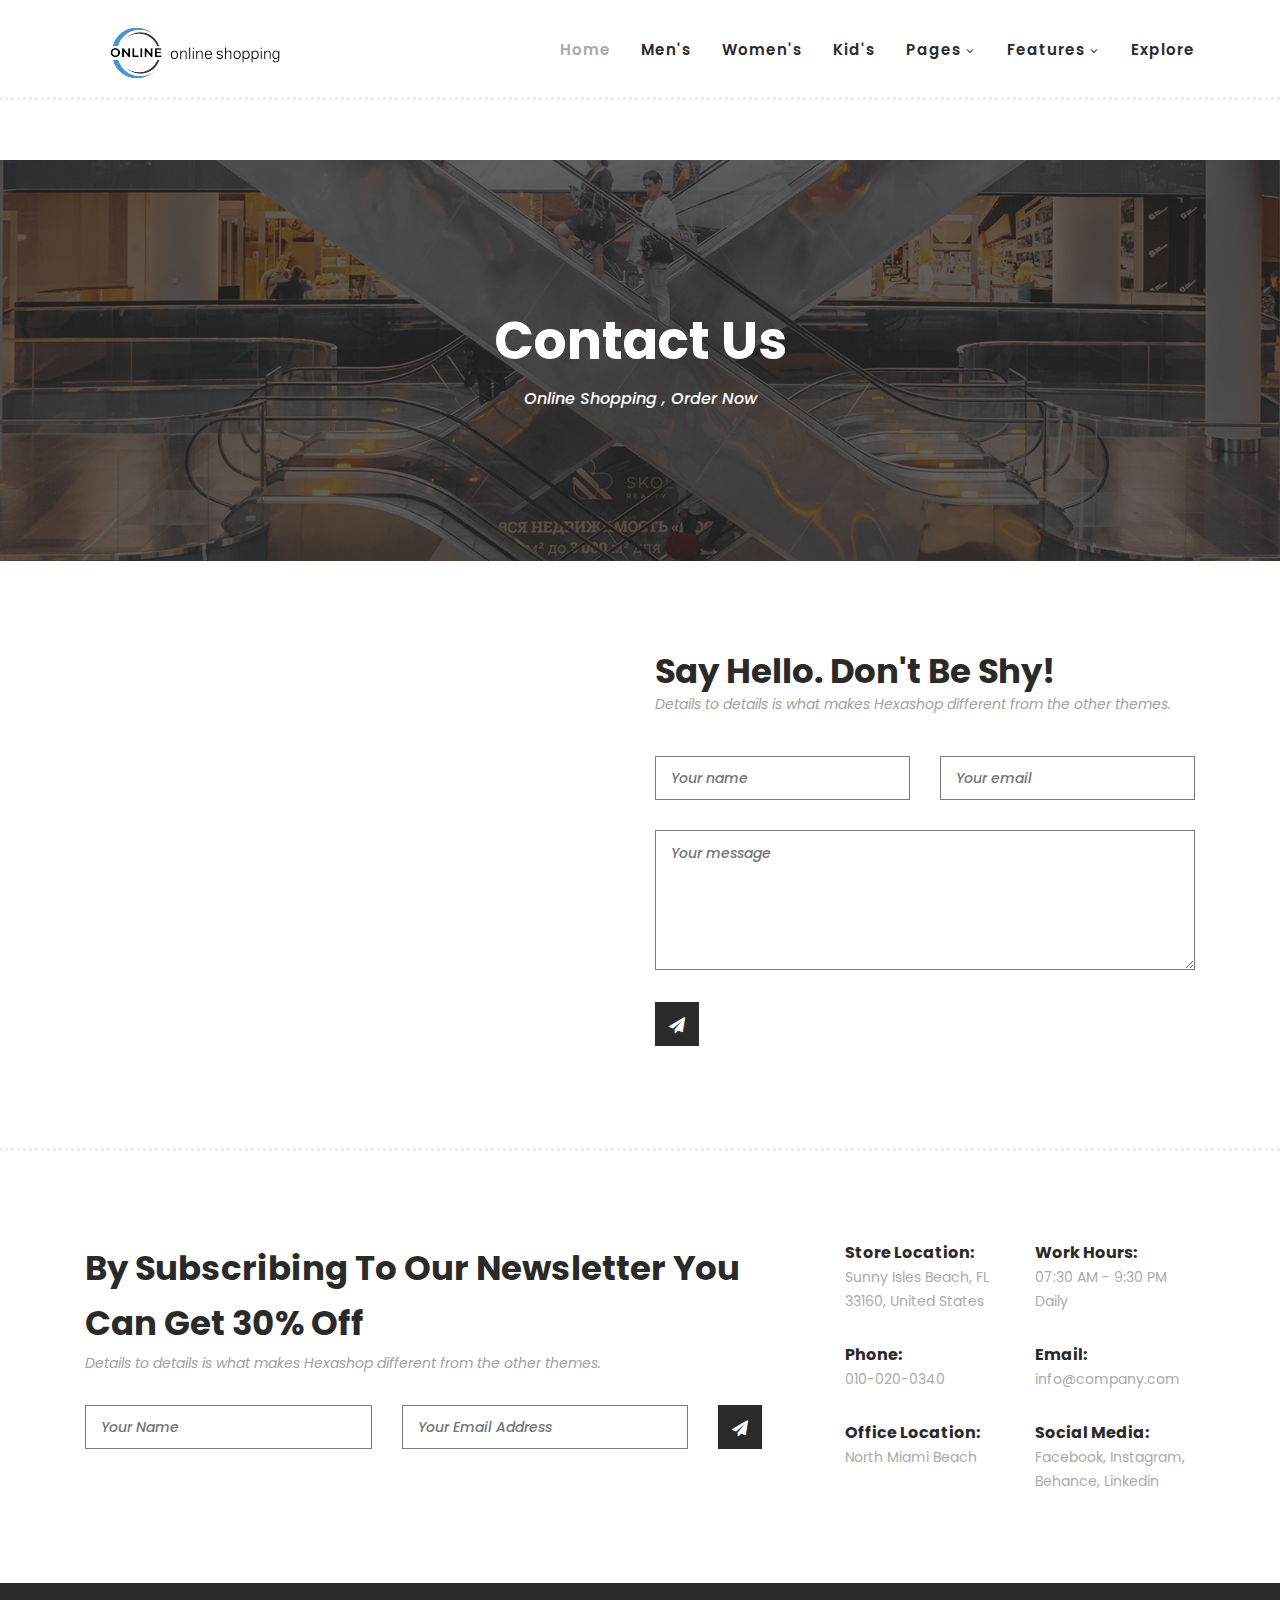
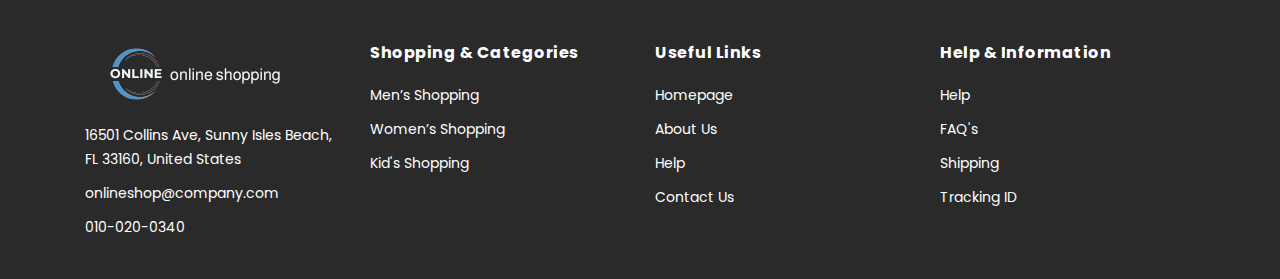
<file: contact.html>
<!DOCTYPE html>
<html lang="en">

  <head>

    <meta charset="utf-8">
    <meta name="viewport" content="width=device-width, initial-scale=1, shrink-to-fit=no">
    <meta name="description" content="">
    <meta name="author" content="">
    <link href="https://fonts.googleapis.com/css?family=Poppins:100,200,300,400,500,600,700,800,900&display=swap" rel="stylesheet">

    <title>onlineshop - Contact Page</title>


    <!-- Additional CSS Files -->
    <link rel="stylesheet" type="text/css" href="assets/css/bootstrap.min.css">

    <link rel="stylesheet" type="text/css" href="assets/css/font-awesome.css">

    <link rel="stylesheet" href="assets/css/templatemo-hexashop.css">

    <link rel="stylesheet" href="assets/css/owl-carousel.css">

    <link rel="stylesheet" href="assets/css/lightbox.css">
<!--

  

 

-->
    </head>
    
    <body>
    
    <!-- ***** Preloader Start ***** -->
    <div id="preloader">
        <div class="jumper">
            <div></div>
            <div></div>
            <div></div>
        </div>
    </div>  
    <!-- ***** Preloader End ***** -->
    
    
    <!-- ***** Header Area Start ***** -->
    <header class="header-area header-sticky">
        <div class="container">
            <div class="row">
                <div class="col-12">
                    <nav class="main-nav">
                        <!-- ***** Logo Start ***** -->
                        <a href="index.html" class="logo">
                            <img src="assets/images/logo.png">
                        </a>
                        <!-- ***** Logo End ***** -->
                        <!-- ***** Menu Start ***** -->
                        <ul class="nav">
                            <li class="scroll-to-section"><a href="index.html" class="active">Home</a></li>
                            <li class="scroll-to-section"><a href="index.html">Men's</a></li>
                            <li class="scroll-to-section"><a href="index.html">Women's</a></li>
                            <li class="scroll-to-section"><a href="index.html">Kid's</a></li>
                            <li class="submenu">
                                <a href="javascript:;">Pages</a>
                                <ul>
                                    <li><a href="about.html">About Us</a></li>
                                    <li><a href="products.html">Products</a></li>
                                    <li><a href="single-product.html">Single Product</a></li>
                                    <li><a href="contact.html">Contact Us</a></li>
                                </ul>
                            </li>
                            <li class="submenu">
                                <a href="javascript:;">Features</a>
                                <ul>
                                    <li><a href="#">Features Page 1</a></li>
                                    <li><a href="#">Features Page 2</a></li>
                                    <li><a href="#">Features Page 3</a></li>
                                    <li><a rel="nofollow" href="#" target="_blank">Template Page 4</a></li>
                                </ul>
                            </li>
                            <li class="scroll-to-section"><a href="index.html">Explore</a></li>
                        </ul>        
                        <a class='menu-trigger'>
                            <span>Menu</span>
                        </a>
                        <!-- ***** Menu End ***** -->
                    </nav>
                </div>
            </div>
        </div>
    </header>
    <!-- ***** Header Area End ***** -->

    <!-- ***** Main Banner Area Start ***** -->
    <div class="page-heading about-page-heading" id="top">
        <div class="container">
            <div class="row">
                <div class="col-lg-12">
                    <div class="inner-content">
                        <h2>Contact Us</h2>
                        <span>Online Shopping , Order Now</span>
                    </div>
                </div>
            </div>
        </div>
    </div>
    <!-- ***** Main Banner Area End ***** -->

    <!-- ***** Contact Area Starts ***** -->
    <div class="contact-us">
        <div class="container">
            <div class="row">
                <div class="col-lg-6">
                    <div id="map">
                      <iframe src="https://www.google.com/maps/embed?pb=!1m18!1m12!1m3!1d90186.37207676383!2d-80.13495239500924!3d25.9317678710111!2m3!1f0!2f0!3f0!3m2!1i1024!2i768!4f13.1!3m3!1m2!1s0x88d9ad1877e4a82d%3A0xa891714787d1fb5e!2sPier%20Park!5e1!3m2!1sen!2sth!4v1637512439384!5m2!1sen!2sth" width="100%" height="400px" frameborder="0" style="border:0" allowfullscreen></iframe>
                      <!-- You can simply copy and paste "Embed a map" code from Google Maps for any location. -->
                      
                    </div>
                </div>
                <div class="col-lg-6">
                    <div class="section-heading">
                        <h2>Say Hello. Don't Be Shy!</h2>
                        <span>Details to details is what makes Hexashop different from the other themes.</span>
                    </div>
                    <form id="contact" action="" method="post">
                        <div class="row">
                          <div class="col-lg-6">
                            <fieldset>
                              <input name="name" type="text" id="name" placeholder="Your name" required="">
                            </fieldset>
                          </div>
                          <div class="col-lg-6">
                            <fieldset>
                              <input name="email" type="text" id="email" placeholder="Your email" required="">
                            </fieldset>
                          </div>
                          <div class="col-lg-12">
                            <fieldset>
                              <textarea name="message" rows="6" id="message" placeholder="Your message" required=""></textarea>
                            </fieldset>
                          </div>
                          <div class="col-lg-12">
                            <fieldset>
                              <button type="submit" id="form-submit" class="main-dark-button"><i class="fa fa-paper-plane"></i></button>
                          </div>
                        </div>
                      </form>
                </div>
            </div>
        </div>
    </div>
    <!-- ***** Contact Area Ends ***** -->

    <!-- ***** Subscribe Area Starts ***** -->
    <div class="subscribe">
        <div class="container">
            <div class="row">
                <div class="col-lg-8">
                    <div class="section-heading">
                        <h2>By Subscribing To Our Newsletter You Can Get 30% Off</h2>
                        <span>Details to details is what makes Hexashop different from the other themes.</span>
                    </div>
                    <form id="subscribe" action="" method="get">
                        <div class="row">
                          <div class="col-lg-5">
                            <fieldset>
                              <input name="name" type="text" id="name" placeholder="Your Name" required="">
                            </fieldset>
                          </div>
                          <div class="col-lg-5">
                            <fieldset>
                              <input name="email" type="text" id="email" pattern="[^ @]*@[^ @]*" placeholder="Your Email Address" required="">
                            </fieldset>
                          </div>
                          <div class="col-lg-2">
                            <fieldset>
                              <button type="submit" id="form-submit" class="main-dark-button"><i class="fa fa-paper-plane"></i></button>
                            </fieldset>
                          </div>
                        </div>
                    </form>
                </div>
                <div class="col-lg-4">
                    <div class="row">
                        <div class="col-6">
                            <ul>
                                <li>Store Location:<br><span>Sunny Isles Beach, FL 33160, United States</span></li>
                                <li>Phone:<br><span>010-020-0340</span></li>
                                <li>Office Location:<br><span>North Miami Beach</span></li>
                            </ul>
                        </div>
                        <div class="col-6">
                            <ul>
                                <li>Work Hours:<br><span>07:30 AM - 9:30 PM Daily</span></li>
                                <li>Email:<br><span>info@company.com</span></li>
                                <li>Social Media:<br><span><a href="#">Facebook</a>, <a href="#">Instagram</a>, <a href="#">Behance</a>, <a href="#">Linkedin</a></span></li>
                            </ul>
                        </div>
                    </div>
                </div>
            </div>
        </div>
    </div>
    <!-- ***** Subscribe Area Ends ***** -->

    <!-- ***** Footer Start ***** -->
    <footer>
        <div class="container">
            <div class="row">
                <div class="col-lg-3">
                    <div class="first-item">
                        <div class="logo">
                            <img src="assets/images/white-logo.png" alt="hexashop ecommerce templatemo">
                        </div>
                        <ul>
                            <li><a href="#">16501 Collins Ave, Sunny Isles Beach, FL 33160, United States</a></li>
                            <li><a href="#">onlineshop@company.com</a></li>
                            <li><a href="#">010-020-0340</a></li>
                        </ul>
                    </div>
                </div>
                <div class="col-lg-3">
                    <h4>Shopping &amp; Categories</h4>
                    <ul>
                        <li><a href="#">Men’s Shopping</a></li>
                        <li><a href="#">Women’s Shopping</a></li>
                        <li><a href="#">Kid's Shopping</a></li>
                    </ul>
                </div>
                <div class="col-lg-3">
                    <h4>Useful Links</h4>
                    <ul>
                        <li><a href="#">Homepage</a></li>
                        <li><a href="#">About Us</a></li>
                        <li><a href="#">Help</a></li>
                        <li><a href="#">Contact Us</a></li>
                    </ul>
                </div>
                <div class="col-lg-3">
                    <h4>Help &amp; Information</h4>
                    <ul>
                        <li><a href="#">Help</a></li>
                        <li><a href="#">FAQ's</a></li>
                        <li><a href="#">Shipping</a></li>
                        <li><a href="#">Tracking ID</a></li>
                    </ul>
                </div>
                  
            </div>
        </div>
    </footer>
    

    <!-- jQuery -->
    <script src="assets/js/jquery-2.1.0.min.js"></script>

    <!-- Bootstrap -->
    <script src="assets/js/popper.js"></script>
    <script src="assets/js/bootstrap.min.js"></script>

    <!-- Plugins -->
    <script src="assets/js/owl-carousel.js"></script>
    <script src="assets/js/accordions.js"></script>
    <script src="assets/js/datepicker.js"></script>
    <script src="assets/js/scrollreveal.min.js"></script>
    <script src="assets/js/waypoints.min.js"></script>
    <script src="assets/js/jquery.counterup.min.js"></script>
    <script src="assets/js/imgfix.min.js"></script> 
    <script src="assets/js/slick.js"></script> 
    <script src="assets/js/lightbox.js"></script> 
    <script src="assets/js/isotope.js"></script> 
    
    <!-- Global Init -->
    <script src="assets/js/custom.js"></script>

    <script>

        $(function() {
            var selectedClass = "";
            $("p").click(function(){
            selectedClass = $(this).attr("data-rel");
            $("#portfolio").fadeTo(50, 0.1);
                $("#portfolio div").not("."+selectedClass).fadeOut();
            setTimeout(function() {
              $("."+selectedClass).fadeIn();
              $("#portfolio").fadeTo(50, 1);
            }, 500);
                
            });
        });

    </script>

  </body>

</html>
</file>
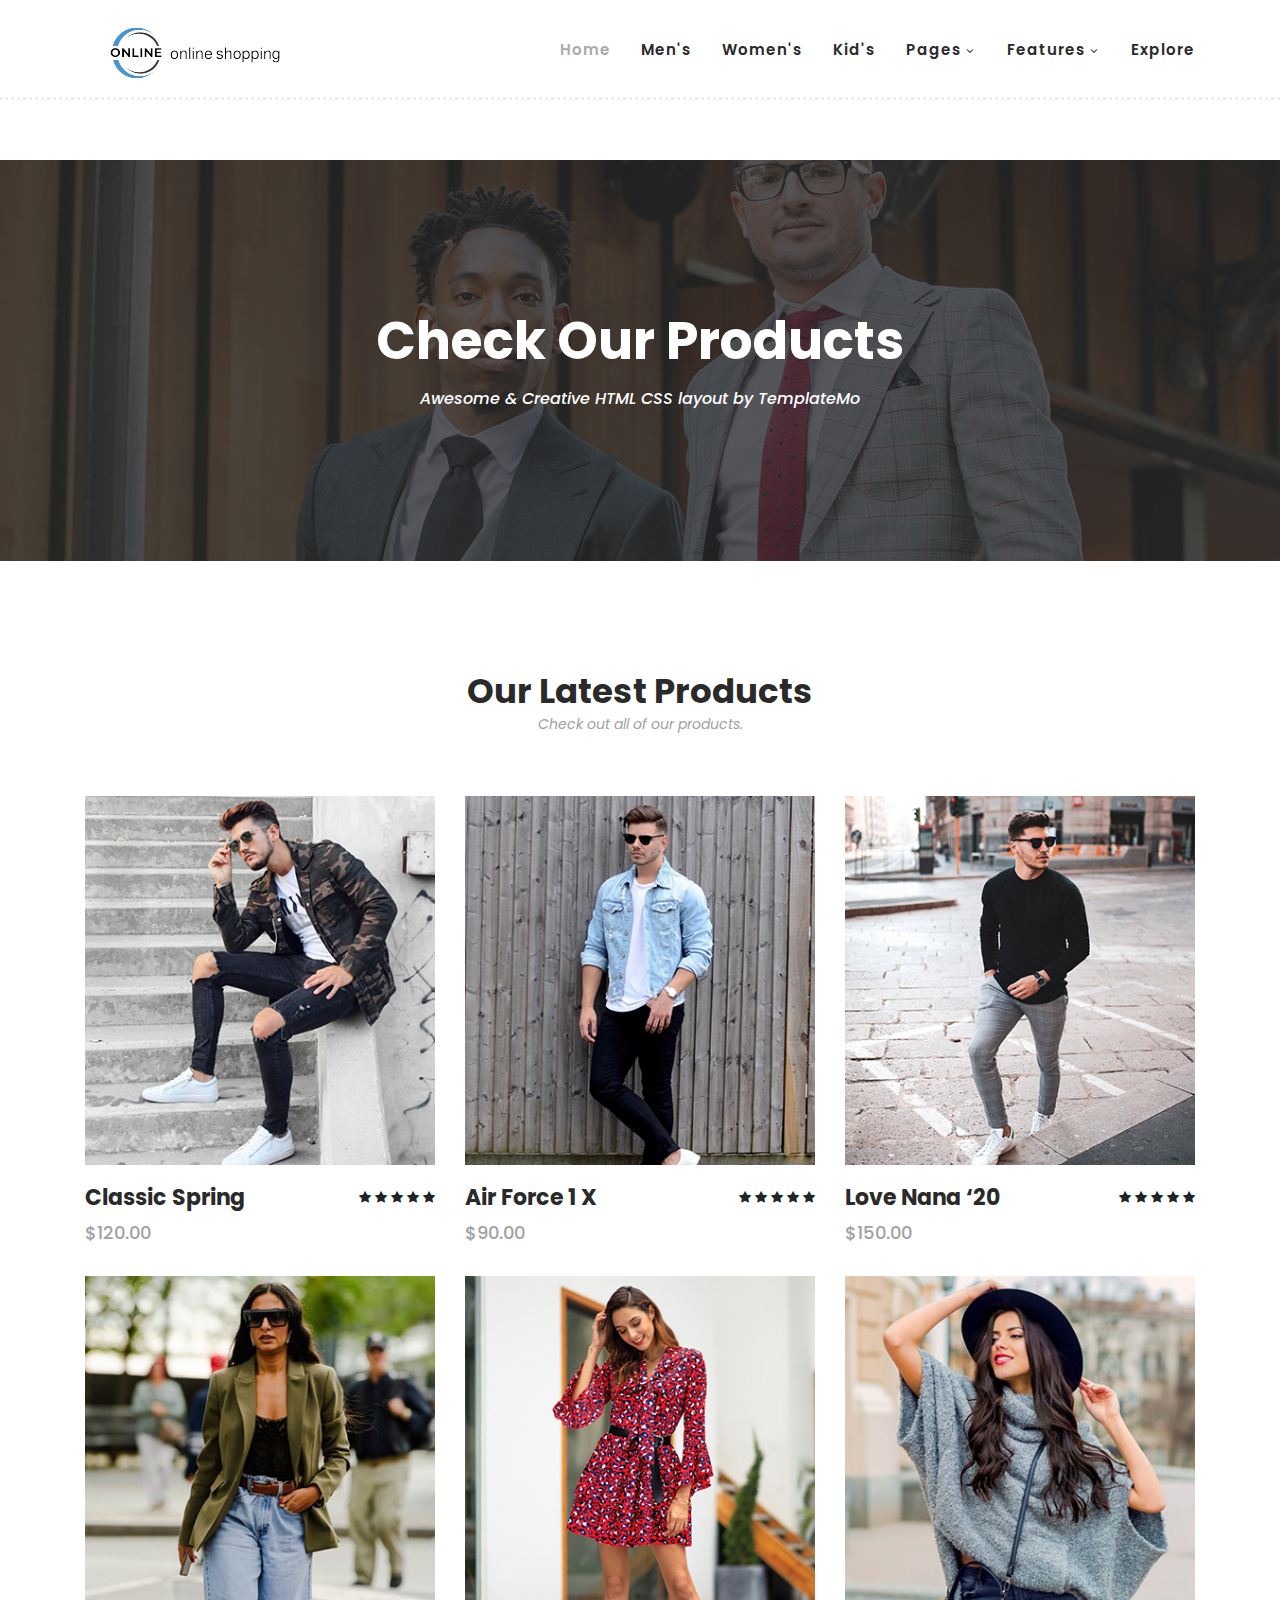
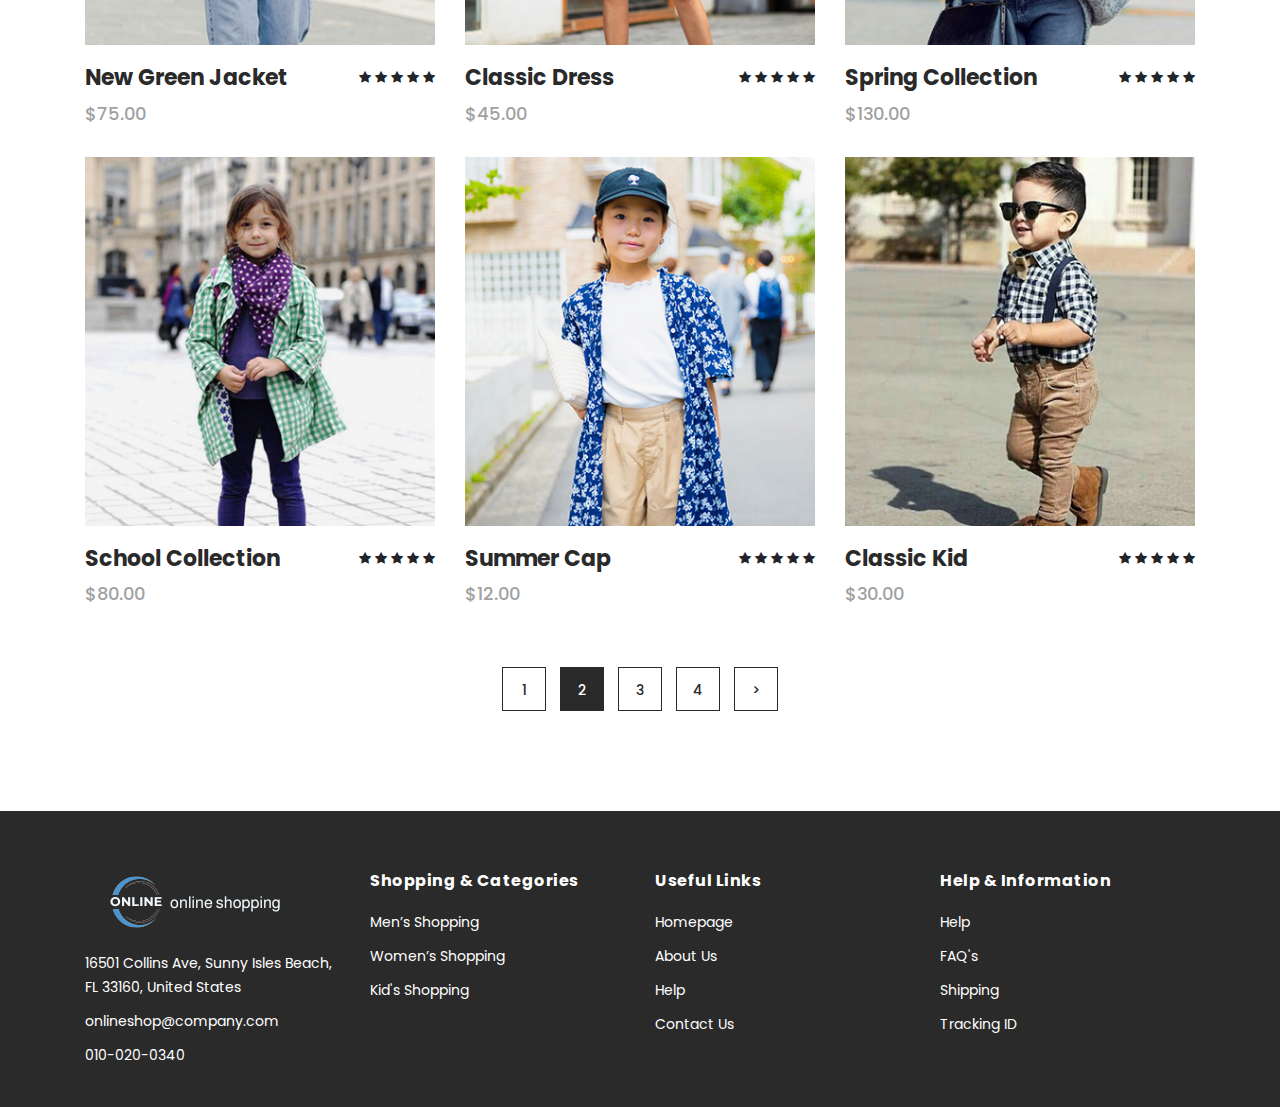
<file: products.html>
<!DOCTYPE html>
<html lang="en">

  <head>

    <meta charset="utf-8">
    <meta name="viewport" content="width=device-width, initial-scale=1, shrink-to-fit=no">
    <meta name="description" content="">
    <meta name="author" content="">
    <link href="https://fonts.googleapis.com/css?family=Poppins:100,200,300,400,500,600,700,800,900&display=swap" rel="stylesheet">

    <title>onlineshop - Product Listing Page</title>


    <!-- Additional CSS Files -->
    <link rel="stylesheet" type="text/css" href="assets/css/bootstrap.min.css">

    <link rel="stylesheet" type="text/css" href="assets/css/font-awesome.css">

    <link rel="stylesheet" href="assets/css/templatemo-hexashop.css">

    <link rel="stylesheet" href="assets/css/owl-carousel.css">

    <link rel="stylesheet" href="assets/css/lightbox.css">
<!--

  

 

-->
    </head>
    
    <body>
    
    <!-- ***** Preloader Start ***** -->
    <div id="preloader">
        <div class="jumper">
            <div></div>
            <div></div>
            <div></div>
        </div>
    </div>  
    <!-- ***** Preloader End ***** -->
    
    
    <!-- ***** Header Area Start ***** -->
    <header class="header-area header-sticky">
        <div class="container">
            <div class="row">
                <div class="col-12">
                    <nav class="main-nav">
                        <!-- ***** Logo Start ***** -->
                        <a href="index.html" class="logo">
                            <img src="assets/images/logo.png">
                        </a>
                        <!-- ***** Logo End ***** -->
                        <!-- ***** Menu Start ***** -->
                        <ul class="nav">
                            <li class="scroll-to-section"><a href="index.html" class="active">Home</a></li>
                            <li class="scroll-to-section"><a href="index.html">Men's</a></li>
                            <li class="scroll-to-section"><a href="index.html">Women's</a></li>
                            <li class="scroll-to-section"><a href="index.html">Kid's</a></li>
                            <li class="submenu">
                                <a href="javascript:;">Pages</a>
                                <ul>
                                    <li><a href="about.html">About Us</a></li>
                                    <li><a href="products.html">Products</a></li>
                                    <li><a href="single-product.html">Single Product</a></li>
                                    <li><a href="contact.html">Contact Us</a></li>
                                </ul>
                            </li>
                            <li class="submenu">
                                <a href="javascript:;">Features</a>
                                <ul>
                                    <li><a href="#">Features Page 1</a></li>
                                    <li><a href="#">Features Page 2</a></li>
                                    <li><a href="#">Features Page 3</a></li>
                                    <li><a rel="nofollow" href="#" target="_blank">Template Page 4</a></li>
                                </ul>
                            </li>
                            <li class="scroll-to-section"><a href="index.html">Explore</a></li>
                        </ul>        
                        <a class='menu-trigger'>
                            <span>Menu</span>
                        </a>
                        <!-- ***** Menu End ***** -->
                    </nav>
                </div>
            </div>
        </div>
    </header>
    <!-- ***** Header Area End ***** -->

    <!-- ***** Main Banner Area Start ***** -->
    <div class="page-heading" id="top">
        <div class="container">
            <div class="row">
                <div class="col-lg-12">
                    <div class="inner-content">
                        <h2>Check Our Products</h2>
                        <span>Awesome &amp; Creative HTML CSS layout by TemplateMo</span>
                    </div>
                </div>
            </div>
        </div>
    </div>
    <!-- ***** Main Banner Area End ***** -->


    <!-- ***** Products Area Starts ***** -->
    <section class="section" id="products">
        <div class="container">
            <div class="row">
                <div class="col-lg-12">
                    <div class="section-heading">
                        <h2>Our Latest Products</h2>
                        <span>Check out all of our products.</span>
                    </div>
                </div>
            </div>
        </div>
        <div class="container">
            <div class="row">
                <div class="col-lg-4">
                    <div class="item">
                        <div class="thumb">
                            <div class="hover-content">
                                <ul>
                                    <li><a href="single-product.html"><i class="fa fa-eye"></i></a></li>
                                    <li><a href="single-product.html"><i class="fa fa-star"></i></a></li>
                                    <li><a href="single-product.html"><i class="fa fa-shopping-cart"></i></a></li>
                                </ul>
                            </div>
                            <img src="assets/images/men-01.jpg" alt="">
                        </div>
                        <div class="down-content">
                            <h4>Classic Spring</h4>
                            <span>$120.00</span>
                            <ul class="stars">
                                <li><i class="fa fa-star"></i></li>
                                <li><i class="fa fa-star"></i></li>
                                <li><i class="fa fa-star"></i></li>
                                <li><i class="fa fa-star"></i></li>
                                <li><i class="fa fa-star"></i></li>
                            </ul>
                        </div>
                    </div>
                </div>
                <div class="col-lg-4">
                    <div class="item">
                        <div class="thumb">
                            <div class="hover-content">
                                <ul>
                                    <li><a href="single-product.html"><i class="fa fa-eye"></i></a></li>
                                    <li><a href="single-product.html"><i class="fa fa-star"></i></a></li>
                                    <li><a href="single-product.html"><i class="fa fa-shopping-cart"></i></a></li>
                                </ul>
                            </div>
                            <img src="assets/images/men-02.jpg" alt="">
                        </div>
                        <div class="down-content">
                            <h4>Air Force 1 X</h4>
                            <span>$90.00</span>
                            <ul class="stars">
                                <li><i class="fa fa-star"></i></li>
                                <li><i class="fa fa-star"></i></li>
                                <li><i class="fa fa-star"></i></li>
                                <li><i class="fa fa-star"></i></li>
                                <li><i class="fa fa-star"></i></li>
                            </ul>
                        </div>
                    </div>
                </div>
                <div class="col-lg-4">
                    <div class="item">
                        <div class="thumb">
                            <div class="hover-content">
                                <ul>
                                    <li><a href="single-product.html"><i class="fa fa-eye"></i></a></li>
                                    <li><a href="single-product.html"><i class="fa fa-star"></i></a></li>
                                    <li><a href="single-product.html"><i class="fa fa-shopping-cart"></i></a></li>
                                </ul>
                            </div>
                            <img src="assets/images/men-03.jpg" alt="">
                        </div>
                        <div class="down-content">
                            <h4>Love Nana ‘20</h4>
                            <span>$150.00</span>
                            <ul class="stars">
                                <li><i class="fa fa-star"></i></li>
                                <li><i class="fa fa-star"></i></li>
                                <li><i class="fa fa-star"></i></li>
                                <li><i class="fa fa-star"></i></li>
                                <li><i class="fa fa-star"></i></li>
                            </ul>
                        </div>
                    </div>
                </div>
                <div class="col-lg-4">
                    <div class="item">
                        <div class="thumb">
                            <div class="hover-content">
                                <ul>
                                    <li><a href="single-product.html"><i class="fa fa-eye"></i></a></li>
                                    <li><a href="single-product.html"><i class="fa fa-star"></i></a></li>
                                    <li><a href="single-product.html"><i class="fa fa-shopping-cart"></i></a></li>
                                </ul>
                            </div>
                            <img src="assets/images/women-01.jpg" alt="">
                        </div>
                        <div class="down-content">
                            <h4>New Green Jacket</h4>
                            <span>$75.00</span>
                            <ul class="stars">
                                <li><i class="fa fa-star"></i></li>
                                <li><i class="fa fa-star"></i></li>
                                <li><i class="fa fa-star"></i></li>
                                <li><i class="fa fa-star"></i></li>
                                <li><i class="fa fa-star"></i></li>
                            </ul>
                        </div>
                    </div>
                </div>
                <div class="col-lg-4">
                    <div class="item">
                        <div class="thumb">
                            <div class="hover-content">
                                <ul>
                                    <li><a href="single-product.html"><i class="fa fa-eye"></i></a></li>
                                    <li><a href="single-product.html"><i class="fa fa-star"></i></a></li>
                                    <li><a href="single-product.html"><i class="fa fa-shopping-cart"></i></a></li>
                                </ul>
                            </div>
                            <img src="assets/images/women-02.jpg" alt="">
                        </div>
                        <div class="down-content">
                            <h4>Classic Dress</h4>
                            <span>$45.00</span>
                            <ul class="stars">
                                <li><i class="fa fa-star"></i></li>
                                <li><i class="fa fa-star"></i></li>
                                <li><i class="fa fa-star"></i></li>
                                <li><i class="fa fa-star"></i></li>
                                <li><i class="fa fa-star"></i></li>
                            </ul>
                        </div>
                    </div>
                </div>
                <div class="col-lg-4">
                    <div class="item">
                        <div class="thumb">
                            <div class="hover-content">
                                <ul>
                                    <li><a href="single-product.html"><i class="fa fa-eye"></i></a></li>
                                    <li><a href="single-product.html"><i class="fa fa-star"></i></a></li>
                                    <li><a href="single-product.html"><i class="fa fa-shopping-cart"></i></a></li>
                                </ul>
                            </div>
                            <img src="assets/images/women-03.jpg" alt="">
                        </div>
                        <div class="down-content">
                            <h4>Spring Collection</h4>
                            <span>$130.00</span>
                            <ul class="stars">
                                <li><i class="fa fa-star"></i></li>
                                <li><i class="fa fa-star"></i></li>
                                <li><i class="fa fa-star"></i></li>
                                <li><i class="fa fa-star"></i></li>
                                <li><i class="fa fa-star"></i></li>
                            </ul>
                        </div>
                    </div>
                </div>
                <div class="col-lg-4">
                    <div class="item">
                        <div class="thumb">
                            <div class="hover-content">
                                <ul>
                                    <li><a href="single-product.html"><i class="fa fa-eye"></i></a></li>
                                    <li><a href="single-product.html"><i class="fa fa-star"></i></a></li>
                                    <li><a href="single-product.html"><i class="fa fa-shopping-cart"></i></a></li>
                                </ul>
                            </div>
                            <img src="assets/images/kid-01.jpg" alt="">
                        </div>
                        <div class="down-content">
                            <h4>School Collection</h4>
                            <span>$80.00</span>
                            <ul class="stars">
                                <li><i class="fa fa-star"></i></li>
                                <li><i class="fa fa-star"></i></li>
                                <li><i class="fa fa-star"></i></li>
                                <li><i class="fa fa-star"></i></li>
                                <li><i class="fa fa-star"></i></li>
                            </ul>
                        </div>
                    </div>
                </div>
                <div class="col-lg-4">
                    <div class="item">
                        <div class="thumb">
                            <div class="hover-content">
                                <ul>
                                    <li><a href="single-product.html"><i class="fa fa-eye"></i></a></li>
                                    <li><a href="single-product.html"><i class="fa fa-star"></i></a></li>
                                    <li><a href="single-product.html"><i class="fa fa-shopping-cart"></i></a></li>
                                </ul>
                            </div>
                            <img src="assets/images/kid-02.jpg" alt="">
                        </div>
                        <div class="down-content">
                            <h4>Summer Cap</h4>
                            <span>$12.00</span>
                            <ul class="stars">
                                <li><i class="fa fa-star"></i></li>
                                <li><i class="fa fa-star"></i></li>
                                <li><i class="fa fa-star"></i></li>
                                <li><i class="fa fa-star"></i></li>
                                <li><i class="fa fa-star"></i></li>
                            </ul>
                        </div>
                    </div>
                </div>
                <div class="col-lg-4">
                    <div class="item">
                        <div class="thumb">
                            <div class="hover-content">
                                <ul>
                                    <li><a href="single-product.html"><i class="fa fa-eye"></i></a></li>
                                    <li><a href="single-product.html"><i class="fa fa-star"></i></a></li>
                                    <li><a href="single-product.html"><i class="fa fa-shopping-cart"></i></a></li>
                                </ul>
                            </div>
                            <img src="assets/images/kid-03.jpg" alt="">
                        </div>
                        <div class="down-content">
                            <h4>Classic Kid</h4>
                            <span>$30.00</span>
                            <ul class="stars">
                                <li><i class="fa fa-star"></i></li>
                                <li><i class="fa fa-star"></i></li>
                                <li><i class="fa fa-star"></i></li>
                                <li><i class="fa fa-star"></i></li>
                                <li><i class="fa fa-star"></i></li>
                            </ul>
                        </div>
                    </div>
                </div>
                <div class="col-lg-12">
                    <div class="pagination">
                        <ul>
                            <li>
                                <a href="#">1</a>
                            </li>
                            <li class="active">
                                <a href="#">2</a>
                            </li>
                            <li>
                                <a href="#">3</a>
                            </li>
                            <li>
                                <a href="#">4</a>
                            </li>
                            <li>
                                <a href="#">></a>
                            </li>
                        </ul>
                    </div>
                </div>
            </div>
        </div>
    </section>
    <!-- ***** Products Area Ends ***** -->
    
    <!-- ***** Footer Start ***** -->
    <footer>
        <div class="container">
            <div class="row">
                <div class="col-lg-3">
                    <div class="first-item">
                        <div class="logo">
                            <img src="assets/images/white-logo.png" alt="hexashop ecommerce templatemo">
                        </div>
                        <ul>
                            <li><a href="#">16501 Collins Ave, Sunny Isles Beach, FL 33160, United States</a></li>
                            <li><a href="#">onlineshop@company.com</a></li>
                            <li><a href="#">010-020-0340</a></li>
                        </ul>
                    </div>
                </div>
                <div class="col-lg-3">
                    <h4>Shopping &amp; Categories</h4>
                    <ul>
                        <li><a href="#">Men’s Shopping</a></li>
                        <li><a href="#">Women’s Shopping</a></li>
                        <li><a href="#">Kid's Shopping</a></li>
                    </ul>
                </div>
                <div class="col-lg-3">
                    <h4>Useful Links</h4>
                    <ul>
                        <li><a href="#">Homepage</a></li>
                        <li><a href="#">About Us</a></li>
                        <li><a href="#">Help</a></li>
                        <li><a href="#">Contact Us</a></li>
                    </ul>
                </div>
                <div class="col-lg-3">
                    <h4>Help &amp; Information</h4>
                    <ul>
                        <li><a href="#">Help</a></li>
                        <li><a href="#">FAQ's</a></li>
                        <li><a href="#">Shipping</a></li>
                        <li><a href="#">Tracking ID</a></li>
                    </ul>
                </div>
                  
            </div>
        </div>
    </footer>
    

    <!-- jQuery -->
    <script src="assets/js/jquery-2.1.0.min.js"></script>

    <!-- Bootstrap -->
    <script src="assets/js/popper.js"></script>
    <script src="assets/js/bootstrap.min.js"></script>

    <!-- Plugins -->
    <script src="assets/js/owl-carousel.js"></script>
    <script src="assets/js/accordions.js"></script>
    <script src="assets/js/datepicker.js"></script>
    <script src="assets/js/scrollreveal.min.js"></script>
    <script src="assets/js/waypoints.min.js"></script>
    <script src="assets/js/jquery.counterup.min.js"></script>
    <script src="assets/js/imgfix.min.js"></script> 
    <script src="assets/js/slick.js"></script> 
    <script src="assets/js/lightbox.js"></script> 
    <script src="assets/js/isotope.js"></script> 
    
    <!-- Global Init -->
    <script src="assets/js/custom.js"></script>

    <script>

        $(function() {
            var selectedClass = "";
            $("p").click(function(){
            selectedClass = $(this).attr("data-rel");
            $("#portfolio").fadeTo(50, 0.1);
                $("#portfolio div").not("."+selectedClass).fadeOut();
            setTimeout(function() {
              $("."+selectedClass).fadeIn();
              $("#portfolio").fadeTo(50, 1);
            }, 500);
                
            });
        });

    </script>

  </body>

</html>
</file>
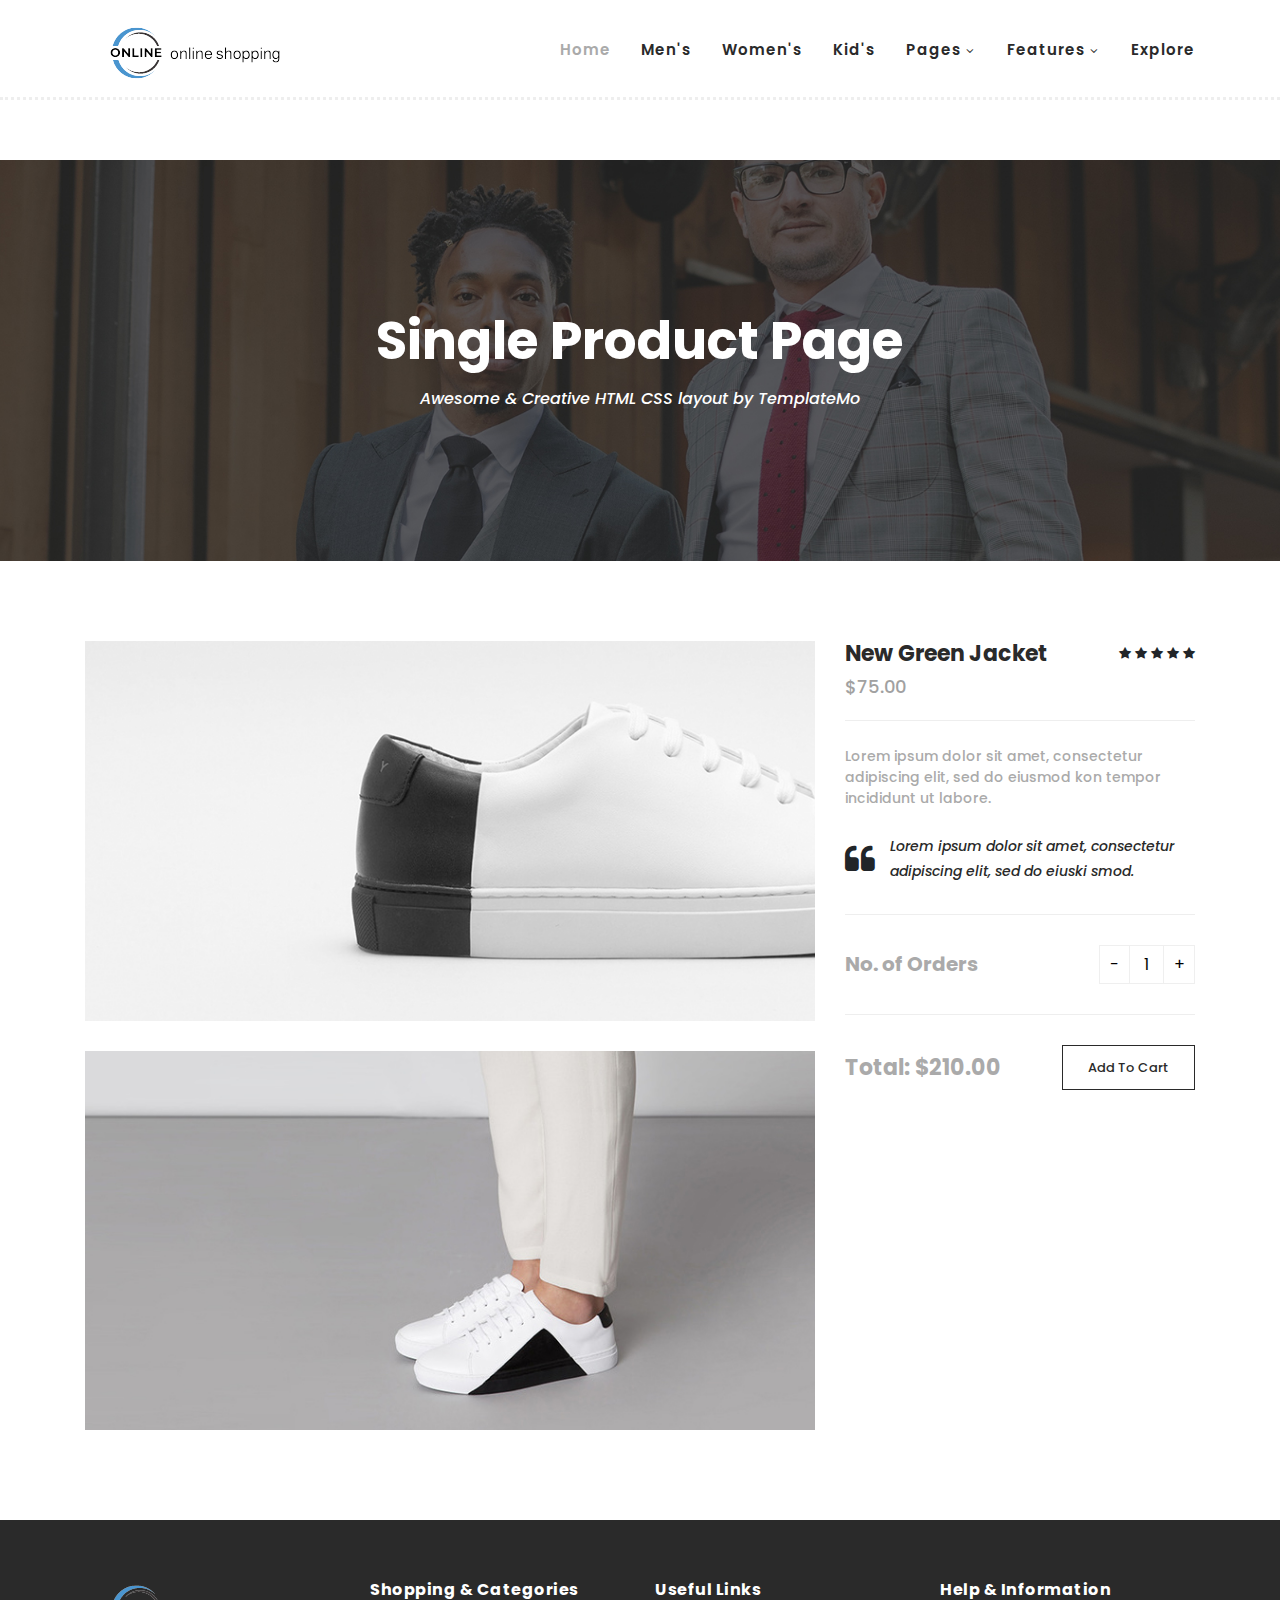
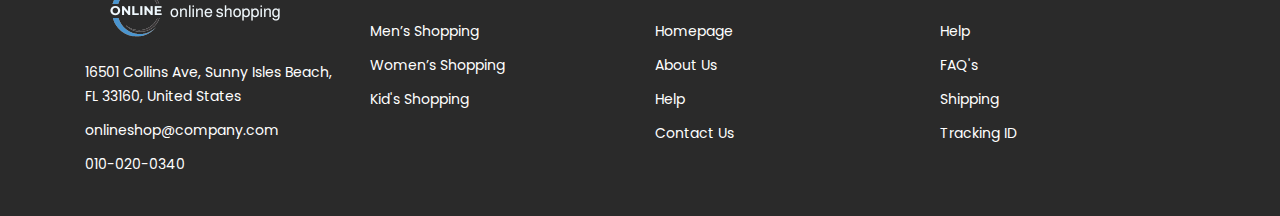
<file: single-product.html>
<!DOCTYPE html>
<html lang="en">

  <head>

    <meta charset="utf-8">
    <meta name="viewport" content="width=device-width, initial-scale=1, shrink-to-fit=no">
    <meta name="description" content="">
    <meta name="author" content="">
    <link href="https://fonts.googleapis.com/css?family=Poppins:100,200,300,400,500,600,700,800,900&display=swap" rel="stylesheet">

    <title>onlineshop - Product Detail Page</title>


    <!-- Additional CSS Files -->
    <link rel="stylesheet" type="text/css" href="assets/css/bootstrap.min.css">

    <link rel="stylesheet" type="text/css" href="assets/css/font-awesome.css">

    <link rel="stylesheet" href="assets/css/templatemo-hexashop.css">

    <link rel="stylesheet" href="assets/css/owl-carousel.css">

    <link rel="stylesheet" href="assets/css/lightbox.css">
<!--

  

 

-->
    </head>
    
    <body>
    
    <!-- ***** Preloader Start ***** -->
    <div id="preloader">
        <div class="jumper">
            <div></div>
            <div></div>
            <div></div>
        </div>
    </div>  
    <!-- ***** Preloader End ***** -->
    
    
    <!-- ***** Header Area Start ***** -->
    <header class="header-area header-sticky">
        <div class="container">
            <div class="row">
                <div class="col-12">
                    <nav class="main-nav">
                        <!-- ***** Logo Start ***** -->
                        <a href="index.html" class="logo">
                            <img src="assets/images/logo.png">
                        </a>
                        <!-- ***** Logo End ***** -->
                        <!-- ***** Menu Start ***** -->
                        <ul class="nav">
                            <li class="scroll-to-section"><a href="index.html" class="active">Home</a></li>
                            <li class="scroll-to-section"><a href="index.html">Men's</a></li>
                            <li class="scroll-to-section"><a href="index.html">Women's</a></li>
                            <li class="scroll-to-section"><a href="index.html">Kid's</a></li>
                            <li class="submenu">
                                <a href="javascript:;">Pages</a>
                                <ul>
                                    <li><a href="about.html">About Us</a></li>
                                    <li><a href="products.html">Products</a></li>
                                    <li><a href="single-product.html">Single Product</a></li>
                                    <li><a href="contact.html">Contact Us</a></li>
                                </ul>
                            </li>
                            <li class="submenu">
                                <a href="javascript:;">Features</a>
                                <ul>
                                    <li><a href="#">Features Page 1</a></li>
                                    <li><a href="#">Features Page 2</a></li>
                                    <li><a href="#">Features Page 3</a></li>
                                    <li><a rel="nofollow" href="#" target="_blank">Template Page 4</a></li>
                                </ul>
                            </li>
                            <li class="scroll-to-section"><a href="index.html">Explore</a></li>
                        </ul>        
                        <a class='menu-trigger'>
                            <span>Menu</span>
                        </a>
                        <!-- ***** Menu End ***** -->
                    </nav>
                </div>
            </div>
        </div>
    </header>
    <!-- ***** Header Area End ***** -->

    <!-- ***** Main Banner Area Start ***** -->
    <div class="page-heading" id="top">
        <div class="container">
            <div class="row">
                <div class="col-lg-12">
                    <div class="inner-content">
                        <h2>Single Product Page</h2>
                        <span>Awesome &amp; Creative HTML CSS layout by TemplateMo</span>
                    </div>
                </div>
            </div>
        </div>
    </div>
    <!-- ***** Main Banner Area End ***** -->


    <!-- ***** Product Area Starts ***** -->
    <section class="section" id="product">
        <div class="container">
            <div class="row">
                <div class="col-lg-8">
                <div class="left-images">
                    <img src="assets/images/single-product-01.jpg" alt="">
                    <img src="assets/images/single-product-02.jpg" alt="">
                </div>
            </div>
            <div class="col-lg-4">
                <div class="right-content">
                    <h4>New Green Jacket</h4>
                    <span class="price">$75.00</span>
                    <ul class="stars">
                        <li><i class="fa fa-star"></i></li>
                        <li><i class="fa fa-star"></i></li>
                        <li><i class="fa fa-star"></i></li>
                        <li><i class="fa fa-star"></i></li>
                        <li><i class="fa fa-star"></i></li>
                    </ul>
                    <span>Lorem ipsum dolor sit amet, consectetur adipiscing elit, sed do eiusmod kon tempor incididunt ut labore.</span>
                    <div class="quote">
                        <i class="fa fa-quote-left"></i><p>Lorem ipsum dolor sit amet, consectetur adipiscing elit, sed do eiuski smod.</p>
                    </div>
                    <div class="quantity-content">
                        <div class="left-content">
                            <h6>No. of Orders</h6>
                        </div>
                        <div class="right-content">
                            <div class="quantity buttons_added">
                                <input type="button" value="-" class="minus"><input type="number" step="1" min="1" max="" name="quantity" value="1" title="Qty" class="input-text qty text" size="4" pattern="" inputmode=""><input type="button" value="+" class="plus">
                            </div>
                        </div>
                    </div>
                    <div class="total">
                        <h4>Total: $210.00</h4>
                        <div class="main-border-button"><a href="#">Add To Cart</a></div>
                    </div>
                </div>
            </div>
            </div>
        </div>
    </section>
    <!-- ***** Product Area Ends ***** -->
    
    <!-- ***** Footer Start ***** -->
    <footer>
        <div class="container">
            <div class="row">
                <div class="col-lg-3">
                    <div class="first-item">
                        <div class="logo">
                            <img src="assets/images/white-logo.png" alt="hexashop ecommerce templatemo">
                        </div>
                        <ul>
                            <li><a href="#">16501 Collins Ave, Sunny Isles Beach, FL 33160, United States</a></li>
                            <li><a href="#">onlineshop@company.com</a></li>
                            <li><a href="#">010-020-0340</a></li>
                        </ul>
                    </div>
                </div>
                <div class="col-lg-3">
                    <h4>Shopping &amp; Categories</h4>
                    <ul>
                        <li><a href="#">Men’s Shopping</a></li>
                        <li><a href="#">Women’s Shopping</a></li>
                        <li><a href="#">Kid's Shopping</a></li>
                    </ul>
                </div>
                <div class="col-lg-3">
                    <h4>Useful Links</h4>
                    <ul>
                        <li><a href="#">Homepage</a></li>
                        <li><a href="#">About Us</a></li>
                        <li><a href="#">Help</a></li>
                        <li><a href="#">Contact Us</a></li>
                    </ul>
                </div>
                <div class="col-lg-3">
                    <h4>Help &amp; Information</h4>
                    <ul>
                        <li><a href="#">Help</a></li>
                        <li><a href="#">FAQ's</a></li>
                        <li><a href="#">Shipping</a></li>
                        <li><a href="#">Tracking ID</a></li>
                    </ul>
                </div>
                  
            </div>
        </div>
    </footer>
    

    <!-- jQuery -->
    <script src="assets/js/jquery-2.1.0.min.js"></script>

    <!-- Bootstrap -->
    <script src="assets/js/popper.js"></script>
    <script src="assets/js/bootstrap.min.js"></script>

    <!-- Plugins -->
    <script src="assets/js/owl-carousel.js"></script>
    <script src="assets/js/accordions.js"></script>
    <script src="assets/js/datepicker.js"></script>
    <script src="assets/js/scrollreveal.min.js"></script>
    <script src="assets/js/waypoints.min.js"></script>
    <script src="assets/js/jquery.counterup.min.js"></script>
    <script src="assets/js/imgfix.min.js"></script> 
    <script src="assets/js/slick.js"></script> 
    <script src="assets/js/lightbox.js"></script> 
    <script src="assets/js/isotope.js"></script> 
    <script src="assets/js/quantity.js"></script>
    
    <!-- Global Init -->
    <script src="assets/js/custom.js"></script>

    <script>

        $(function() {
            var selectedClass = "";
            $("p").click(function(){
            selectedClass = $(this).attr("data-rel");
            $("#portfolio").fadeTo(50, 0.1);
                $("#portfolio div").not("."+selectedClass).fadeOut();
            setTimeout(function() {
              $("."+selectedClass).fadeIn();
              $("#portfolio").fadeTo(50, 1);
            }, 500);
                
            });
        });

    </script>

  </body>

</html>
</file>
<file: assets/css/owl-carousel.css>
/**
 * Owl Carousel v2.3.4
 * Copyright 2013-2018 David Deutsch
 * Licensed under: SEE LICENSE IN https://github.com/OwlCarousel2/OwlCarousel2/blob/master/LICENSE
 */
/*
 *  Owl Carousel - Core
 */
.owl-carousel {
  display: none;
  width: 100%;
  -webkit-tap-highlight-color: transparent;
  /* position relative and z-index fix webkit rendering fonts issue */
  position: relative;
  z-index: 1; }
  .owl-carousel .owl-stage {
    position: relative;
    -ms-touch-action: pan-Y;
    touch-action: manipulation;
    -moz-backface-visibility: hidden;
    /* fix firefox animation glitch */ }
  .owl-carousel .owl-stage:after {
    content: ".";
    display: block;
    clear: both;
    visibility: hidden;
    line-height: 0;
    height: 0; }
  .owl-carousel .owl-stage-outer {
    position: relative;
    overflow: hidden;
    /* fix for flashing background */
    -webkit-transform: translate3d(0px, 0px, 0px); }
  .owl-carousel .owl-wrapper,
  .owl-carousel .owl-item {
    -webkit-backface-visibility: hidden;
    -moz-backface-visibility: hidden;
    -ms-backface-visibility: hidden;
    -webkit-transform: translate3d(0, 0, 0);
    -moz-transform: translate3d(0, 0, 0);
    -ms-transform: translate3d(0, 0, 0); }
  .owl-carousel .owl-item {
    position: relative;
    min-height: 1px;
    float: left;
    -webkit-backface-visibility: hidden;
    -webkit-tap-highlight-color: transparent;
    -webkit-touch-callout: none; }
  .owl-carousel .owl-item img {
    display: block;
    width: 100%; }
  .owl-carousel .owl-nav.disabled,
  .owl-carousel .owl-dots.disabled {
    display: none; }
  .owl-carousel .owl-nav .owl-prev,
  .owl-carousel .owl-nav .owl-next,
  .owl-carousel .owl-dot {
    cursor: pointer;
    -webkit-user-select: none;
    -khtml-user-select: none;
    -moz-user-select: none;
    -ms-user-select: none;
    user-select: none; }
  .owl-carousel .owl-nav button.owl-prev,
  .owl-carousel .owl-nav button.owl-next,
  .owl-carousel button.owl-dot {
    background: none;
    color: inherit;
    border: none;
    padding: 0 !important;
    font: inherit; }
  .owl-carousel.owl-loaded {
    display: block; }
  .owl-carousel.owl-loading {
    opacity: 0;
    display: block; }
  .owl-carousel.owl-hidden {
    opacity: 0; }
  .owl-carousel.owl-refresh .owl-item {
    visibility: hidden; }
  .owl-carousel.owl-drag .owl-item {
    -ms-touch-action: pan-y;
        touch-action: pan-y;
    -webkit-user-select: none;
    -moz-user-select: none;
    -ms-user-select: none;
    user-select: none; }
  .owl-carousel.owl-grab {
    cursor: move;
    cursor: grab; }
  .owl-carousel.owl-rtl {
    direction: rtl; }
  .owl-carousel.owl-rtl .owl-item {
    float: right; }

/* No Js */
.no-js .owl-carousel {
  display: block; }

/*
 *  Owl Carousel - Animate Plugin
 */
.owl-carousel .animated {
  animation-duration: 1000ms;
  animation-fill-mode: both; }

.owl-carousel .owl-animated-in {
  z-index: 0; }

.owl-carousel .owl-animated-out {
  z-index: 1; }

.owl-carousel .fadeOut {
  animation-name: fadeOut; }

@keyframes fadeOut {
  0% {
    opacity: 1; }
  100% {
    opacity: 0; } }

/*
 * 	Owl Carousel - Auto Height Plugin
 */
.owl-height {
  transition: height 500ms ease-in-out; }

/*
 * 	Owl Carousel - Lazy Load Plugin
 */
.owl-carousel .owl-item {
  /**
			This is introduced due to a bug in IE11 where lazy loading combined with autoheight plugin causes a wrong
			calculation of the height of the owl-item that breaks page layouts
		 */ }
  .owl-carousel .owl-item .owl-lazy {
    opacity: 0;
    transition: opacity 400ms ease; }
  .owl-carousel .owl-item .owl-lazy[src^=""], .owl-carousel .owl-item .owl-lazy:not([src]) {
    max-height: 0; }
  .owl-carousel .owl-item img.owl-lazy {
    transform-style: preserve-3d; }

/*
 * 	Owl Carousel - Video Plugin
 */
.owl-carousel .owl-video-wrapper {
  position: relative;
  height: 100%;
  background: #000; }

.owl-carousel .owl-video-play-icon {
  position: absolute;
  height: 80px;
  width: 80px;
  left: 50%;
  top: 50%;
  margin-left: -40px;
  margin-top: -40px;
  background: url("owl.video.play.png") no-repeat;
  cursor: pointer;
  z-index: 1;
  -webkit-backface-visibility: hidden;
  transition: transform 100ms ease; }

.owl-carousel .owl-video-play-icon:hover {
  -ms-transform: scale(1.3, 1.3);
      transform: scale(1.3, 1.3); }

.owl-carousel .owl-video-playing .owl-video-tn,
.owl-carousel .owl-video-playing .owl-video-play-icon {
  display: none; }

.owl-carousel .owl-video-tn {
  opacity: 0;
  height: 100%;
  background-position: center center;
  background-repeat: no-repeat;
  background-size: contain;
  transition: opacity 400ms ease; }

.owl-carousel .owl-video-frame {
  position: relative;
  z-index: 1;
  height: 100%;
  width: 100%; }
</file>
<file: assets/css/templatemo-hexashop.css>
/*

  

 

*/

/* ---------------------------------------------
Table of contents
------------------------------------------------
01. font & reset css
02. reset
03. global styles
04. header
05. banner
06. features
07. testimonials
08. contact
09. footer
10. preloader
11. search
12. portfolio

--------------------------------------------- */
/* 
---------------------------------------------
font & reset css
--------------------------------------------- 
*/
@import url("https://fonts.googleapis.com/css?family=Poppins:100,200,300,400,500,600,700,800,900");
/* 
---------------------------------------------
reset
--------------------------------------------- 
*/
html, body, div, span, applet, object, iframe, h1, h2, h3, h4, h5, h6, p, blockquote, div
pre, a, abbr, acronym, address, big, cite, code, del, dfn, em, font, img, ins, kbd, q,
s, samp, small, strike, strong, sub, sup, tt, var, b, u, i, center, dl, dt, dd, ol, ul, li,
figure, header, nav, section, article, aside, footer, figcaption {
  margin: 0;
  padding: 0;
  border: 0;
  outline: 0;
}

.clearfix:after {
  content: ".";
  display: block;
  clear: both;
  visibility: hidden;
  line-height: 0;
  height: 0;
}

.clearfix {
  display: inline-block;
}

html[xmlns] .clearfix {
  display: block;
}

* html .clearfix {
  height: 1%;
}

ul, li {
  padding: 0;
  margin: 0;
  list-style: none;
}

header, nav, section, article, aside, footer, hgroup {
  display: block;
}

* {
  box-sizing: border-box;
}

html, body {
  font-family: 'Poppins', sans-serif;
  font-weight: 400;
  background-color: #fff;
  font-size: 16px;
  -ms-text-size-adjust: 100%;
  -webkit-font-smoothing: antialiased;
  -moz-osx-font-smoothing: grayscale;
}

a {
  text-decoration: none !important;
}

h1, h2, h3, h4, h5, h6 {
  margin-top: 0px;
  margin-bottom: 0px;
}

ul {
  margin-bottom: 0px;
}

p {
  font-size: 14px;
  line-height: 25px;
  color: #2a2a2a;
}

/* 
---------------------------------------------
global styles
--------------------------------------------- 
*/
html,
body {
  background: #fff;
  font-family: 'Poppins', sans-serif;
}

::selection {
  background: #2a2a2a;
  color: #fff;
}

::-moz-selection {
  background: #2a2a2a;
  color: #fff;
}

@media (max-width: 991px) {
  html, body {
    overflow-x: hidden;
  }
  .mobile-top-fix {
    margin-top: 30px;
    margin-bottom: 0px;
  }
  .mobile-bottom-fix {
    margin-bottom: 30px;
  }
  .mobile-bottom-fix-big {
    margin-bottom: 60px;
  }
}

.main-border-button a {
  font-size: 13px;
  color: #fff;
  border: 1px solid #fff;
  padding: 12px 25px;
  display: inline-block;
  font-weight: 500;
  transition: all .3s;
}

.main-border-button a:hover {
  background-color: #fff;
  color: #2a2a2a;
}

.main-white-button a {
  font-size: 13px;
  color: #2a2a2a;
  background-color: #fff;
  padding: 12px 25px;
  display: inline-block;
  border-radius: 3px;
  font-weight: 600;
  transition: all .3s;
}

.main-white-button a:hover {
  opacity: 0.9;
}

.main-text-button a {
  font-size: 13px;
  color: #fff;
  font-weight: 600;
  transition: all .3s;
}

.main-text-button a:hover {
  opacity: 0.9;
}

.section-heading h2 {
  font-size: 34px;
  font-weight: 700;
  color: #2a2a2a;
}

.section-heading span {
  font-size: 14px;
  color: #a1a1a1;
  font-style: italic;
  font-weight: 400;
}



/* 
---------------------------------------------
header
--------------------------------------------- 
*/

.background-header {
  border-bottom: none !important;
  background-color: #fff;
  height: 80px!important;
  position: fixed!important;
  top: 0px;
  left: 0px;
  right: 0px;
  box-shadow: 0px 0px 10px rgba(0,0,0,0.15)!important;
}

.background-header .logo,
.background-header .main-nav .nav li a {
  color: #1e1e1e!important;
}

.background-header .main-nav .nav li:hover a {
  color: #2a2a2a!important;
}

.background-header .nav li a.active {
  color: #2a2a2a!important;
}

.header-area {
  border-bottom: 3px dotted #eee;
  box-shadow: none;
  background-color: #fff;
  position: absolute;
  top: 0px;
  left: 0px;
  right: 0px;
  z-index: 100;
  height: 100px;
  -webkit-transition: all .5s ease 0s;
  -moz-transition: all .5s ease 0s;
  -o-transition: all .5s ease 0s;
  transition: all .5s ease 0s;
}

.header-area .main-nav {
  min-height: 80px;
  background: transparent;
}

.header-area .main-nav .logo {
  line-height: 100px;
  color: #fff;
  font-size: 28px;
  font-weight: 700;
  text-transform: uppercase;
  letter-spacing: 2px;
  float: left;
  -webkit-transition: all 0.3s ease 0s;
  -moz-transition: all 0.3s ease 0s;
  -o-transition: all 0.3s ease 0s;
  transition: all 0.3s ease 0s;
}

.background-header .main-nav .logo {
  line-height: 75px;
}

.background-header .nav {
  margin-top: 20px !important;
}

.header-area .main-nav .nav {
  float: right;
  margin-top: 30px;
  margin-right: 0px;
  background-color: transparent;
  -webkit-transition: all 0.3s ease 0s;
  -moz-transition: all 0.3s ease 0s;
  -o-transition: all 0.3s ease 0s;
  transition: all 0.3s ease 0s;
  position: relative;
  z-index: 999;
}

.header-area .main-nav .nav li {
  padding-left: 15px;
  padding-right: 15px;
}

.header-area .main-nav .nav li:last-child {
  padding-right: 0px;
}

.header-area .main-nav .nav li a {
  display: block;
  font-weight: 600;
  font-size: 15px;
  color: #2a2a2a;
  text-transform: capitalize;
  -webkit-transition: all 0.3s ease 0s;
  -moz-transition: all 0.3s ease 0s;
  -o-transition: all 0.3s ease 0s;
  transition: all 0.3s ease 0s;
  height: 40px;
  line-height: 40px;
  border: transparent;
  letter-spacing: 1px;
}

.header-area .main-nav .nav li a {
  color: #2a2a2a;
}

.header-area .main-nav .nav li:hover a,
.header-area .main-nav .nav li a.active {
  color: #aaa!important;
}

.background-header .main-nav .nav li:hover a,
.background-header .main-nav .nav li a.active {
  color: #aaa!important;
  opacity: 1;
}

.header-area .main-nav .nav li.submenu {
  position: relative;
  padding-right: 30px;
}

.header-area .main-nav .nav li.submenu:after {
  font-family: FontAwesome;
  content: "\f107";
  font-size: 12px;
  color: #2a2a2a;
  position: absolute;
  right: 18px;
  top: 12px;
}

.background-header .main-nav .nav li.submenu:after {
  color: #2a2a2a;
}

.header-area .main-nav .nav li.submenu ul {
  position: absolute;
  width: 200px;
  box-shadow: 0 2px 28px 0 rgba(0, 0, 0, 0.06);
  overflow: hidden;
  top: 50px;
  opacity: 0;
  transform: translateY(+2em);
  visibility: hidden;
  z-index: -1;
  transition: all 0.3s ease-in-out 0s, visibility 0s linear 0.3s, z-index 0s linear 0.01s;
}

.header-area .main-nav .nav li.submenu ul li {
  margin-left: 0px;
  padding-left: 0px;
  padding-right: 0px;
}

.header-area .main-nav .nav li.submenu ul li a {
  opacity: 1;
  display: block;
  background: #f7f7f7;
  color: #2a2a2a!important;
  padding-left: 20px;
  height: 40px;
  line-height: 40px;
  -webkit-transition: all 0.3s ease 0s;
  -moz-transition: all 0.3s ease 0s;
  -o-transition: all 0.3s ease 0s;
  transition: all 0.3s ease 0s;
  position: relative;
  font-size: 13px;
  font-weight: 400;
  border-bottom: 1px solid #eee;
}

.header-area .main-nav .nav li.submenu ul li a:hover {
  background: #fff;
  color: #aaa!important;
  padding-left: 25px;
}

.header-area .main-nav .nav li.submenu ul li a:hover:before {
  width: 3px;
}

.header-area .main-nav .nav li.submenu:hover ul {
  visibility: visible;
  opacity: 1;
  z-index: 1;
  transform: translateY(0%);
  transition-delay: 0s, 0s, 0.3s;
}

.header-area .main-nav .menu-trigger {
  cursor: pointer;
  display: block;
  position: absolute;
  top: 33px;
  width: 32px;
  height: 40px;
  text-indent: -9999em;
  z-index: 99;
  right: 40px;
  display: none;
}

.background-header .main-nav .menu-trigger {
  top: 23px;
}

.header-area .main-nav .menu-trigger span,
.header-area .main-nav .menu-trigger span:before,
.header-area .main-nav .menu-trigger span:after {
  -moz-transition: all 0.4s;
  -o-transition: all 0.4s;
  -webkit-transition: all 0.4s;
  transition: all 0.4s;
  background-color: #1e1e1e;
  display: block;
  position: absolute;
  width: 30px;
  height: 2px;
  left: 0;
}

.background-header .main-nav .menu-trigger span,
.background-header .main-nav .menu-trigger span:before,
.background-header .main-nav .menu-trigger span:after {
  background-color: #1e1e1e;
}

.header-area .main-nav .menu-trigger span:before,
.header-area .main-nav .menu-trigger span:after {
  -moz-transition: all 0.4s;
  -o-transition: all 0.4s;
  -webkit-transition: all 0.4s;
  transition: all 0.4s;
  background-color: #1e1e1e;
  display: block;
  position: absolute;
  width: 30px;
  height: 2px;
  left: 0;
  width: 75%;
}

.background-header .main-nav .menu-trigger span:before,
.background-header .main-nav .menu-trigger span:after {
  background-color: #1e1e1e;
}

.header-area .main-nav .menu-trigger span:before,
.header-area .main-nav .menu-trigger span:after {
  content: "";
}

.header-area .main-nav .menu-trigger span {
  top: 16px;
}

.header-area .main-nav .menu-trigger span:before {
  -moz-transform-origin: 33% 100%;
  -ms-transform-origin: 33% 100%;
  -webkit-transform-origin: 33% 100%;
  transform-origin: 33% 100%;
  top: -10px;
  z-index: 10;
}

.header-area .main-nav .menu-trigger span:after {
  -moz-transform-origin: 33% 0;
  -ms-transform-origin: 33% 0;
  -webkit-transform-origin: 33% 0;
  transform-origin: 33% 0;
  top: 10px;
}

.header-area .main-nav .menu-trigger.active span,
.header-area .main-nav .menu-trigger.active span:before,
.header-area .main-nav .menu-trigger.active span:after {
  background-color: transparent;
  width: 100%;
}

.header-area .main-nav .menu-trigger.active span:before {
  -moz-transform: translateY(6px) translateX(1px) rotate(45deg);
  -ms-transform: translateY(6px) translateX(1px) rotate(45deg);
  -webkit-transform: translateY(6px) translateX(1px) rotate(45deg);
  transform: translateY(6px) translateX(1px) rotate(45deg);
  background-color: #1e1e1e;
}

.background-header .main-nav .menu-trigger.active span:before {
  background-color: #1e1e1e;
}

.header-area .main-nav .menu-trigger.active span:after {
  -moz-transform: translateY(-6px) translateX(1px) rotate(-45deg);
  -ms-transform: translateY(-6px) translateX(1px) rotate(-45deg);
  -webkit-transform: translateY(-6px) translateX(1px) rotate(-45deg);
  transform: translateY(-6px) translateX(1px) rotate(-45deg);
  background-color: #1e1e1e;
}

.background-header .main-nav .menu-trigger.active span:after {
  background-color: #1e1e1e;
}

.header-area.header-sticky {
  min-height: 80px;
}

.header-area .nav {
  margin-top: 30px;
}

.header-area.header-sticky .nav li a.active {
  color: #aaa;
}

@media (max-width: 1200px) {
  .header-area .main-nav .nav li {
    padding-left: 12px;
    padding-right: 12px;
  }
  .header-area .main-nav:before {
    display: none;
  }
}

@media (max-width: 767px) {
  .header-area .main-nav .logo {
    color: #1e1e1e;
  }
  .header-area.header-sticky .nav li a:hover,
  .header-area.header-sticky .nav li a.active {
    color: #aaa!important;
    opacity: 1;
  }
  .header-area.header-sticky .nav li.search-icon a {
    width: 100%;
  }
  .header-area {
    background-color: #f7f7f7;
    padding: 0px 15px;
    height: 100px;
    box-shadow: none;
    text-align: center;
  }
  .header-area .container {
    padding: 0px;
  }
  .header-area .logo {
    margin-left: 30px;
  }
  .header-area .menu-trigger {
    display: block !important;
  }
  .header-area .main-nav {
    overflow: hidden;
  }
  .header-area .main-nav .nav {
    float: none;
    width: 100%;
    display: none;
    -webkit-transition: all 0s ease 0s;
    -moz-transition: all 0s ease 0s;
    -o-transition: all 0s ease 0s;
    transition: all 0s ease 0s;
    margin-left: 0px;
  }
  .header-area .main-nav .nav li:first-child {
    border-top: 1px solid #eee;
  }
  .header-area.header-sticky .nav {
    margin-top: 100px !important;
  }
  .header-area .main-nav .nav li {
    width: 100%;
    background: #fff;
    border-bottom: 1px solid #eee;
    padding-left: 0px !important;
    padding-right: 0px !important;
  }
  .header-area .main-nav .nav li a {
    height: 50px !important;
    line-height: 50px !important;
    padding: 0px !important;
    border: none !important;
    background: #f7f7f7 !important;
    color: #191a20 !important;
  }
  .header-area .main-nav .nav li a:hover {
    background: #eee !important;
    color: #aaa!important;
  }
  .header-area .main-nav .nav li.submenu ul {
    position: relative;
    visibility: inherit;
    opacity: 1;
    z-index: 1;
    transform: translateY(0%);
    transition-delay: 0s, 0s, 0.3s;
    top: 0px;
    width: 100%;
    box-shadow: none;
    height: 0px;
  }
  .header-area .main-nav .nav li.submenu ul li a {
    font-size: 12px;
    font-weight: 400;
  }
  .header-area .main-nav .nav li.submenu ul li a:hover:before {
    width: 0px;
  }
  .header-area .main-nav .nav li.submenu ul.active {
    height: auto !important;
  }
  .header-area .main-nav .nav li.submenu:after {
    color: #3B566E;
    right: 25px;
    font-size: 14px;
    top: 15px;
  }
  .header-area .main-nav .nav li.submenu:hover ul, .header-area .main-nav .nav li.submenu:focus ul {
    height: 0px;
  }
}

@media (min-width: 767px) {
  .header-area .main-nav .nav {
    display: flex !important;
  }
}


/* 
---------------------------------------------
banner
--------------------------------------------- 
*/

.main-banner {
  border-bottom: 3px dotted #eee;
  padding-top: 160px;
  padding-bottom: 30px;
}

.main-banner .left-content .thumb img {
  width: 100%;
  overflow: hidden;
}

.main-banner .left-content .inner-content {
  position: absolute;
  left: 100px;
  top: 50%;
  transform: translateY(-50%);
}

.main-banner .left-content .inner-content h4 {
  color: #fff;
  margin-top: -10px;
  font-size: 52px;
  font-weight: 700;
  margin-bottom: 20px;
}

.main-banner .left-content .inner-content span {
  font-size: 16px;
  color: #fff;
  font-weight: 400;
  font-style: italic;
  display: block;
  margin-bottom: 30px;
}

.main-banner .right-content .right-first-image {
  margin-bottom: 28.5px;
}

.main-banner .right-content .right-first-image .thumb {
  position: relative;
  text-align: center;
}

.main-banner .right-content .right-first-image .thumb img {
  width: 100%;
  overflow: hidden;
}

.main-banner .right-content .right-first-image .thumb .inner-content {
  position: absolute;
  top: 50%;
  transform: translateY(-50%);
  width: 100%;
  text-align: center;
}

.main-banner .right-content .right-first-image .thumb .inner-content h4 {
  color: #fff;
  font-size: 24px;
  font-weight: 700;
  margin-bottom: 15px;
}

.main-banner .right-content .right-first-image .thumb .inner-content span {
  font-size: 16px;
  color: #fff;
  font-style: italic;
}

.main-banner .right-content .right-first-image .thumb .hover-content {
  position: absolute;
  top: 15px;
  right: 15px;
  left: 15px;
  bottom: 15px;
  text-align: center;
  background-color: rgba(42,42,42,.97);
  opacity: 0;
  visibility: hidden;
  transition: all 0.5s;
}

.main-banner .right-content .right-first-image .thumb:hover .hover-content {
  opacity: 1;
  visibility: visible;
}

.main-banner .right-content .right-first-image .thumb .hover-content .inner {
  position: absolute;
  top: 50%;
  left: 50%;
  transform: translate(-50%, -50%);
  width: 100%;
}

.main-banner .right-content .right-first-image .thumb .hover-content h4 {
  color: #fff;
  font-size: 24px;
  font-weight: 700;
  margin-bottom: 15px;
}

.main-banner .right-content .right-first-image .thumb .hover-content p {
  color: #fff;
  padding: 0px 20px;
  margin-bottom: 20px;
}



/*
---------------------------------------------
Men
---------------------------------------------
*/

#men {
  padding-top: 90px;
  padding-bottom: 90px;
  border-bottom: 3px dotted #eee;
}

#men .section-heading {
  margin-bottom: 60px;
}

#men .item .down-content {
  padding-top: 30px;
  position: relative;
  z-index: 3;
  background-color: #fff;
}

#men .item .down-content h4 {
  font-size: 22px;
  color: #2a2a2a;
  font-weight: 700;
  margin-bottom: 8px;
}

#men .item .down-content span {
  font-size: 18px;
  color: #a1a1a1;
  font-weight: 500;
  display: block;
}

#men .item .down-content ul.stars {
  position: absolute;
  right: 0;
  top: 30px;
}

#men .item .down-content ul.stars li {
  display: inline;
  font-size: 13px;
}

#men .item .thumb .hover-content {
  position: absolute;
  z-index: 2;
  text-align: center;
  bottom: -60px;
  width: 100%;
  opacity: 0;
  visibility: hidden;
  transition: all .5s;
}

#men .item .thumb:hover .hover-content {
  bottom: 30px;
  opacity: 1;
  visibility: visible;
}

#men .item .thumb {
  position: relative;
}

#men .item .thumb .hover-content ul li {
  display: inline;
  margin: 0px 10px;
}

#men .item .thumb .hover-content ul li a {
  width: 50px;
  height: 50px;
  text-align: center;
  line-height: 50px;
  display: inline-block;
  color: #2a2a2a;
  background-color: #fff;
}


#men .owl-nav {
  text-align: center;
  position: absolute;
  width: 100%;
  top: 40%;
  transform: translateY(-25px);
}

#men .owl-dots {
  display: none;
}
    
#men .owl-nav .owl-prev{
  position: absolute;
  left: -80px;
  outline: none;
}

#men .owl-nav .owl-prev span,
#men .owl-nav .owl-next span {
  opacity: 0;
}

#men .owl-nav .owl-prev:before {
  display: inline-block;
  font-family: 'FontAwesome';
  color: #2a2a2a;
  font-size: 25px;
  font-weight: 700;
  content: '\f104';
  width: 50px;
  height: 50px;
  background-color: transparent;
  line-height: 48px;
  border :1px solid #2a2a2a;
}

#men .owl-nav .owl-prev {
  opacity: 0.75;
  transition: all .5s;
}

#men .owl-nav .owl-prev:hover {
  opacity: 1;
}

#men .owl-nav .owl-next {
  opacity: 0.75;
  transition: all .5s;
}

#men .owl-nav .owl-next:hover {
  opacity: 1;
}

#men .owl-nav .owl-next{
  outline: none;
  position: absolute;
  right: -85px;
}

#men .owl-nav .owl-next:before {
  display: inline-block;
  font-family: 'FontAwesome';
  color: #2a2a2a;
  font-size: 25px;
  font-weight: 700;
  content: '\f105';
  width: 50px;
  height: 50px;
  background-color: transparent;
  line-height: 48px;
  border :1px solid #2a2a2a;
}


/*
---------------------------------------------
Women
---------------------------------------------
*/

#women {
  padding-top: 90px;
  padding-bottom: 90px;
  border-bottom: 3px dotted #eee;
}

#women .section-heading {
  margin-bottom: 60px;
}

#women .item .down-content {
  padding-top: 30px;
  position: relative;
  z-index: 3;
  background-color: #fff;
}

#women .item .down-content h4 {
  font-size: 22px;
  color: #2a2a2a;
  font-weight: 700;
  margin-bottom: 8px;
}

#women .item .down-content span {
  font-size: 18px;
  color: #a1a1a1;
  font-weight: 500;
  display: block;
}

#women .item .down-content ul.stars {
  position: absolute;
  right: 0;
  top: 30px;
}

#women .item .down-content ul.stars li {
  display: inline;
  font-size: 13px;
}

#women .item .thumb .hover-content {
  position: absolute;
  z-index: 2;
  text-align: center;
  bottom: -60px;
  width: 100%;
  opacity: 0;
  visibility: hidden;
  transition: all .5s;
}

#women .item .thumb:hover .hover-content {
  bottom: 30px;
  opacity: 1;
  visibility: visible;
}

#women .item .thumb {
  position: relative;
}

#women .item .thumb .hover-content ul li {
  display: inline;
  margin: 0px 10px;
}

#women .item .thumb .hover-content ul li a {
  width: 50px;
  height: 50px;
  text-align: center;
  line-height: 50px;
  display: inline-block;
  color: #2a2a2a;
  background-color: #fff;
}


#women .owl-nav {
  text-align: center;
  position: absolute;
  width: 100%;
  top: 40%;
  transform: translateY(-25px);
}

#women .owl-dots {
  display: none;
}
    
#women .owl-nav .owl-prev{
  position: absolute;
  left: -80px;
  outline: none;
}

#women .owl-nav .owl-prev span,
#women .owl-nav .owl-next span {
  opacity: 0;
}

#women .owl-nav .owl-prev:before {
  display: inline-block;
  font-family: 'FontAwesome';
  color: #2a2a2a;
  font-size: 25px;
  font-weight: 700;
  content: '\f104';
  width: 50px;
  height: 50px;
  background-color: transparent;
  line-height: 48px;
  border :1px solid #2a2a2a;
}

#women .owl-nav .owl-prev {
  opacity: 0.75;
  transition: all .5s;
}

#women .owl-nav .owl-prev:hover {
  opacity: 1;
}

#women .owl-nav .owl-next {
  opacity: 0.75;
  transition: all .5s;
}

#women .owl-nav .owl-next:hover {
  opacity: 1;
}

#women .owl-nav .owl-next{
  outline: none;
  position: absolute;
  right: -85px;
}

#women .owl-nav .owl-next:before {
  display: inline-block;
  font-family: 'FontAwesome';
  color: #2a2a2a;
  font-size: 25px;
  font-weight: 700;
  content: '\f105';
  width: 50px;
  height: 50px;
  background-color: transparent;
  line-height: 48px;
  border :1px solid #2a2a2a;
}

/*
---------------------------------------------
Kids
---------------------------------------------
*/

#kids {
  padding-top: 90px;
  padding-bottom: 90px;
  border-bottom: 3px dotted #eee;
}

#kids .section-heading {
  margin-bottom: 60px;
}

#kids .item .down-content {
  padding-top: 30px;
  position: relative;
  z-index: 3;
  background-color: #fff;
}

#kids .item .down-content h4 {
  font-size: 22px;
  color: #2a2a2a;
  font-weight: 700;
  margin-bottom: 8px;
}

#kids .item .down-content span {
  font-size: 18px;
  color: #a1a1a1;
  font-weight: 500;
  display: block;
}

#kids .item .down-content ul.stars {
  position: absolute;
  right: 0;
  top: 30px;
}

#kids .item .down-content ul.stars li {
  display: inline;
  font-size: 13px;
}

#kids .item .thumb .hover-content {
  position: absolute;
  z-index: 2;
  text-align: center;
  bottom: -60px;
  width: 100%;
  opacity: 0;
  visibility: hidden;
  transition: all .5s;
}

#kids .item .thumb:hover .hover-content {
  bottom: 30px;
  opacity: 1;
  visibility: visible;
}

#kids .item .thumb {
  position: relative;
}

#kids .item .thumb .hover-content ul li {
  display: inline;
  margin: 0px 10px;
}

#kids .item .thumb .hover-content ul li a {
  width: 50px;
  height: 50px;
  text-align: center;
  line-height: 50px;
  display: inline-block;
  color: #2a2a2a;
  background-color: #fff;
}


#kids .owl-nav {
  text-align: center;
  position: absolute;
  width: 100%;
  top: 40%;
  transform: translateY(-25px);
}

#kids .owl-dots {
  display: none;
}
    
#kids .owl-nav .owl-prev{
  position: absolute;
  left: -80px;
  outline: none;
}

#kids .owl-nav .owl-prev span,
#kids .owl-nav .owl-next span {
  opacity: 0;
}

#kids .owl-nav .owl-prev:before {
  display: inline-block;
  font-family: 'FontAwesome';
  color: #2a2a2a;
  font-size: 25px;
  font-weight: 700;
  content: '\f104';
  width: 50px;
  height: 50px;
  background-color: transparent;
  line-height: 48px;
  border :1px solid #2a2a2a;
}

#kids .owl-nav .owl-prev {
  opacity: 0.75;
  transition: all .5s;
}

#kids .owl-nav .owl-prev:hover {
  opacity: 1;
}

#kids .owl-nav .owl-next {
  opacity: 0.75;
  transition: all .5s;
}

#kids .owl-nav .owl-next:hover {
  opacity: 1;
}

#kids .owl-nav .owl-next{
  outline: none;
  position: absolute;
  right: -85px;
}

#kids .owl-nav .owl-next:before {
  display: inline-block;
  font-family: 'FontAwesome';
  color: #2a2a2a;
  font-size: 25px;
  font-weight: 700;
  content: '\f105';
  width: 50px;
  height: 50px;
  background-color: transparent;
  line-height: 48px;
  border :1px solid #2a2a2a;
}


/*
---------------------------------------------
Explore
---------------------------------------------
*/

#explore {
  padding-top: 90px;
  padding-bottom: 90px;
  border-bottom: 3px dotted #eee;
}

#explore .left-content {
  margin-right: 30px;
}

#explore .left-content h2 {
  font-size: 34px;
  font-weight: 700;
  color: #2a2a2a;
}

#explore .left-content span {
  font-size: 14px;
  color: #aaaaaa;
  font-weight: 500;
  display: block;
  margin-top: 25px;
}

#explore .left-content .quote {
  margin-top: 25px;
}

#explore .left-content .quote i {
  float: left;
  font-size: 32px;
  margin-right: 15px;
  margin-top: 10px;
}

#explore .left-content .quote p {
  font-style: italic;
  color: #2a2a2a;
  font-weight: 500;
}

#explore .left-content p {
  font-size: 14px;
  color: #aaaaaa;
  font-weight: 500;
  display: block;
  margin-top: 25px;
}

#explore .left-content .main-border-button a {
  color: #2a2a2a;
  border-color: #2a2a2a;
  margin-top: 35px;
}

#explore .left-content .main-border-button a:hover {
  background-color: #2a2a2a;
  color: #fff;
}

#explore img {
  width: 100%;
  overflow: hidden;
}

#explore .leather {
  margin-bottom: 30px;
}

#explore .first-image {
  margin-bottom: 30px;
}

#explore .leather,
#explore .types {
  min-height: 255px;
  background-color: #f8f8f8;
  text-align: center;
  width: 100%;
}

#explore .leather h4,
#explore .types h4 {
  font-size: 24px;
  font-weight: 700;
  color: #2a2a2a;
  padding-top: 90px;
  margin-bottom: 5px;
}

#explore .leather span,
#explore .types span {
  font-size: 14px;
  font-style: italic;
  color: #aaa;
  font-weight: 500;
}

/* 
---------------------------------------------
Social
--------------------------------------------- 
*/

#social {
  margin-top: 90px;
  padding-bottom: 90px;
  border-bottom: 3px dotted #eee;
}

#social .col-2 {
  padding-left: 0;
  padding-right: 0;
}

#social .images {
  margin-top: 60px;
  padding-left: 15px;
  padding-right: 15px;
}

#social .thumb {
  position: relative;
}

#social .thumb .icon {
  position: absolute;
  bottom: 0;
  left: 0;
  right: 0;
  top: 0;
  width: 100%;
  background-color: rgba(0,0,0,0.85);
  opacity: 0;
  visibility: hidden;
  transition: all .3s;
}

#social .thumb:hover .icon {
  opacity: 1;
  visibility: visible;
}

#social .thumb .icon h6 {
  color: #fff;
  position: absolute;
  font-size: 14px;
  bottom: 40px;
  font-weight: 400;
  left: 15px;
}

#social .thumb .icon i {
  color: #fff;
  position: absolute;
  bottom: 15px;
  left: 15px;
}

#social .thumb img {
  width: 100%;
  overflow: hidden;
}


/* 
---------------------------------------------
Subscribe
--------------------------------------------- 
*/

.subscribe {
  margin-top: 90px;
}

.subscribe .section-heading {
  margin-bottom: 30px;
}

.subscribe .section-heading h2 {
  line-height: 55px;
}

.subscribe form input {
  width: 100%;
  height: 44px;
  line-height: 44px;
  padding: 0px 15px;
  font-size: 14px;
  font-style: italic;
  font-weight: 500;
  color: #aaa;
  border-radius: 0px;
  border: 1px solid #7a7a7a;
  box-shadow: none;
}

.subscribe form input::focus {
  border-color: #2a2a2a;
  border-radius: 0px;
}

.subscribe form button {
  width: 44px;
  height: 44px;
  display: inline-block;
  text-align: center;
  line-height: 44px;
  background-color: #2a2a2a;
  box-shadow: none;
  border: 1px solid transparent;
  color: #fff;
  transition: all 0.3s;
}

.subscribe form button:hover {
  background-color: #fff;
  border: 1px solid #2a2a2a;
  color: #2a2a2a;
}

.subscribe ul li {
  margin-bottom: 30px;
  display: block;
}

.subscribe ul li {
  font-size: 16px;
  font-weight: 700;
  color: #2a2a2a;
}

.subscribe ul li span,
.subscribe ul li span a {
  font-size: 14px;
  font-weight: 400;
  color: #aaa;
}

.subscribe ul li span a:hover {
  color: #2a2a2a;
}


/* 
---------------------------------------------
footer
--------------------------------------------- 
*/

footer {
  margin-top: 60px;
  padding: 60px 0px 30px 0px;
  background-color: #2a2a2a;
}

footer .logo {
  margin-bottom: 20px;
}

footer ul li {
  display: block;
  margin-bottom: 10px;
}

footer ul li a {
  font-size: 14px;
  color: #fff;
  transition: all .3s;
}

footer ul li a:hover {
  color: #aaa;
}

footer h4 {
  letter-spacing: 0.5px;
  font-size: 16px;
  color: #fff;
  font-weight: 700;
  margin-bottom: 20px;
}

footer .under-footer {
  margin-top: 30px;
  padding-top: 30px;
  text-align: center;
  border-top: 1px solid rgba(250,250,250,0.3);
}

footer .under-footer ul {
  margin-top: 20px;
}

footer .under-footer ul li {
  display: inline-block;
  margin: 0px 10px;
}

footer .under-footer ul li a {
  font-size: 22px;
}

footer .under-footer p {
  color: #fff;
  font-size: 14px;
  font-weight: 300;
}

footer .under-footer a {
  color: #cff;
}

footer .under-footer a:hover {
  color: #c66;
}


/* 
---------------------------------------------
Products Page
--------------------------------------------- 
*/

.page-heading {
  margin-top: 160px;
  margin-bottom: 30px;
  background-image: url(../images/products-page-heading.jpg);
  background-position: center center;
  background-size: cover;
  background-repeat: no-repeat;
}

.page-heading .inner-content {
  padding: 150px 0px;
  text-align: center;
}

.page-heading .inner-content h2 {
  font-size: 52px;
  color: #fff;
  font-weight: 700;
  margin-bottom: 15px;
}

.page-heading .inner-content span {
  font-size: 16px;
  font-weight: 500;
  color: #fff;
  font-style: italic;
}

#products .section-heading {
  text-align: center;
  margin-bottom: 60px;
  margin-top: 80px;
}

#products .item {
  margin-bottom: 30px;
}

#products .item .thumb img {
  width: 100%;
  overflow: hidden;
}

#products .item .down-content {
  padding-top: 20px;
  position: relative;
  z-index: 3;
  background-color: #fff;
}

#products .item .down-content h4 {
  font-size: 22px;
  color: #2a2a2a;
  font-weight: 700;
  margin-bottom: 8px;
}

#products .item .down-content span {
  font-size: 18px;
  color: #a1a1a1;
  font-weight: 500;
  display: block;
}

#products .item .down-content ul.stars {
  position: absolute;
  right: 0;
  top: 20px;
}

#products .item .down-content ul.stars li {
  display: inline;
  font-size: 13px;
}

#products .item .thumb .hover-content {
  position: absolute;
  z-index: 2;
  text-align: center;
  bottom: -60px;
  width: 100%;
  opacity: 0;
  visibility: hidden;
  transition: all .5s;
}

#products .item .thumb:hover .hover-content {
  bottom: 30px;
  opacity: 1;
  visibility: visible;
}

#products .item .thumb {
  position: relative;
}

#products .item .thumb .hover-content ul li {
  display: inline;
  margin: 0px 10px;
}

#products .item .thumb .hover-content ul li a {
  width: 50px;
  height: 50px;
  text-align: center;
  line-height: 50px;
  display: inline-block;
  color: #2a2a2a;
  background-color: #fff;
}

#products .pagination {
  margin-top: 30px;
  margin-bottom: 40px;
}

#products .pagination ul {
  text-align: center;
  width: 100%;
}

#products .pagination ul li {
  display: inline;
  margin: 0px 5px;
}

#products .pagination ul li a {
  width: 44px;
  height: 44px;
  border: 1px solid #2a2a2a;
  display: inline-block;
  text-align: center;
  line-height: 44px;
  font-size: 14px;
  font-weight: 500;
  color: #2a2a2a;
}

#products .pagination ul li a:hover,
#products .pagination ul li.active a {
  background-color: #2a2a2a;
  color: #fff;
}



/* 
---------------------------------------------
Single Product Page
--------------------------------------------- 
*/

#product {
  margin-top: 80px;
}

#product .left-images img {
  width: 100%;
  overflow: hidden;
  margin-bottom: 30px;
}

#product .right-content {
  position: relative;
  z-index: 3;
  background-color: #fff;
}

#product .right-content h4 {
  font-size: 22px;
  color: #2a2a2a;
  font-weight: 700;
  margin-bottom: 0px;
}

#product .right-content span.price {
  font-size: 18px;
  color: #a1a1a1;
  font-weight: 500;
  display: block;
  margin-top: 5px;
  border-bottom: 1px solid #eee;
  padding-bottom: 20px;
}

#product .right-content ul.stars {
  position: absolute;
  right: 0;
  top: 0;
}

#product .right-content ul.stars li {
  display: inline;
  font-size: 13px;
}

#product .right-content span {
  font-size: 14px;
  color: #aaaaaa;
  font-weight: 500;
  display: block;
  margin-top: 25px;
}

#product .right-content .quote {
  margin-top: 25px;
}

#product .right-content .quote i {
  float: left;
  font-size: 32px;
  margin-right: 15px;
  margin-top: 10px;
}

#product .right-content .quote p {
  font-style: italic;
  color: #2a2a2a;
  font-weight: 500;
}

#product .right-content p {
  font-size: 14px;
  color: #aaaaaa;
  font-weight: 500;
  display: block;
  margin-top: 25px;
}

.quantity-content {
  margin-top: 30px;
  padding-top: 30px;
  border-top: 1px solid #eee;
  border-bottom: 1px solid #eee;
  width: 100%;
  padding-bottom: 30px;
  margin-bottom: 30px;
}

.quantity-content .left-content {
  float: left;
  margin-right: 30px;
}

.quantity-content .right-content {
  text-align: right;
}

.quantity-content .left-content h6 {
  padding-top: 7px;
  font-size: 20px;
  font-weight: 700;
  color: #aaa;
  position: relative;
  z-index: 11;
}

.total h4 {
  float: left;
  font-size: 20px;
  margin-top: 10px;
  color: #aaa!important;
}

.total .main-border-button {
  text-align: right;
}

.total .main-border-button a {
  border-color: #2a2a2a;
  color: #2a2a2a;
}

.total .main-border-button a:hover {
  color: #fff;
  background-color: #2a2a2a;
}

.quantity {
  display: inline-block; }
 
 .quantity .input-text.qty {
  width: 35px;
  height: 39px;
  padding: 0 5px;
  text-align: center;
  background-color: transparent;
  border: 1px solid #efefef;
 }
 
 .quantity.buttons_added {
  text-align: left;
  position: relative;
  white-space: nowrap;
  vertical-align: top; }
 
 .quantity.buttons_added input {
  display: inline-block;
  margin: 0;
  vertical-align: top;
  box-shadow: none;
 }
 
 .quantity.buttons_added .minus,
 .quantity.buttons_added .plus {
  padding: 7px 10px 8px;
  height: 39px;
  background-color: #ffffff;
  border: 1px solid #efefef;
  cursor:pointer;}
 
 .quantity.buttons_added .minus {
  border-right: 0; }
 
 .quantity.buttons_added .plus {
  border-left: 0; }
 
 .quantity.buttons_added .minus:hover,
 .quantity.buttons_added .plus:hover {
  background: #eeeeee; }
 
 .quantity input::-webkit-outer-spin-button,
 .quantity input::-webkit-inner-spin-button {
  -webkit-appearance: none;
  -moz-appearance: none;
  margin: 0; }
  
  .quantity.buttons_added .minus:focus,
 .quantity.buttons_added .plus:focus {
  outline: none; }



/* 
---------------------------------------------
About Us Page
--------------------------------------------- 
*/

.about-page-heading {
  margin-top: 160px;
  margin-bottom: 30px;
  background-image: url(../images/about-us-page-heading.jpg);
  background-position: center center;
  background-size: cover;
  background-repeat: no-repeat;
}

.about-us {
  margin-top: 80px;
}

.about-us .left-image img {
  width: 100%;
  overflow: hidden;
}

.about-us .right-content {
  margin-left: 30px;
}

.about-us .right-content h4 {
  font-size: 34px;
  font-weight: 700;
  color: #2a2a2a;
}

.about-us .right-content span {
  font-size: 14px;
  color: #aaaaaa;
  font-weight: 500;
  display: block;
  margin-top: 25px;
}

.about-us .right-content .quote {
  margin-top: 25px;
}

.about-us .right-content .quote i {
  float: left;
  font-size: 32px;
  margin-right: 15px;
  margin-top: 10px;
}

.about-us .right-content .quote p {
  font-style: italic;
  color: #2a2a2a;
  font-weight: 500;
}

.about-us .right-content p {
  font-size: 14px;
  color: #aaaaaa;
  font-weight: 500;
  display: block;
  margin-top: 25px;
}

.about-us .right-content ul {
  border-top: 3px dotted #eee;
  margin-top: 30px;
  padding-top: 30px;
}

.about-us .right-content ul li {
  display: inline-block;
  margin-right: 5px;
}

.about-us .right-content ul li a {
  width: 44px;
  height: 44px;
  background-color: #2a2a2a;
  color: #fff;
  display: inline-block;
  text-align: center;
  line-height: 44px;
  border-radius: 50%;
  transition: all .5s;
}

.about-us .right-content ul li a:hover {
  background-color: #eee;
  color: #2a2a2a;
}

.our-team {
  margin-top: 100px;
  padding-top: 90px;
  padding-bottom: 90px;
  border-top: 3px dotted #eee;
}

.our-team .section-heading {
  margin-bottom: 60px;
  text-align: center;
}

.our-team .section-heading h2 {
  margin-bottom: 10px;
}

.our-team .team-item .thumb {
  position: relative;
}

.our-team .team-item .thumb img {
  width: 100%;
  overflow: hidden;
}

.our-team .team-item .thumb .hover-effect {
  position: absolute;
  background-color: rgba(0,0,0,0.9);
  width: 100%;
  text-align: center;
  top: 0;
  bottom: 0;
  opacity: 0;
  visibility: hidden;
  transition: all .3s;
}

.our-team .team-item .thumb:hover .hover-effect {
  opacity: 1;
  visibility: visible;
}

.our-team .team-item .thumb .hover-effect .inner-content {
  position: absolute;
  top: 50%;
  text-align: center;
  width: 100%;
  transform: translateY(-22px);
}

.our-team .team-item .thumb .hover-effect .inner-content ul li {
  display: inline-block;
  margin: 0px 5px;
}

.our-team .team-item .thumb .hover-effect .inner-content ul li a {
  width: 44px;
  height: 44px;
  background-color: #fff;
  color: #2a2a2a;
  display: inline-block;
  text-align: center;
  line-height: 44px;
  border-radius: 50%;
  transition: all .3s;
}

.our-team .team-item .thumb .hover-effect .inner-content ul li a:hover {
  background-color: #2a2a2a;
  color: #fff;
}

.our-team .team-item .down-content {
  text-align: center;
  padding-top: 25px;
}

.our-team .team-item .down-content h4 {
  font-size: 24px;
  color: #2a2a2a;
  font-weight: 700;
  margin-bottom: 5px;
}

.our-team .team-item .down-content span {
  font-size: 14px;
  color: #a1a1a1;
  font-weight: 500;
  display: block;
  font-style: italic;
}

.our-services {
  padding-top: 90px;
  padding-bottom: 90px;
  border-top: 3px dotted #eee;
  border-bottom: 3px dotted #eee;
}

.our-services .section-heading {
  margin-bottom: 60px;
  text-align: center;
}

.our-services .section-heading h2 {
  margin-bottom: 10px;
}

.our-services .service-item {
  padding: 30px;
  box-shadow: 0px 0px 15px rgba(0,0,0,0.10);
  text-align: center;
}

.our-services .service-item img {
  width: 100%;
  overflow: hidden;
}

.our-services .service-item h4 {
  font-size: 24px;
  font-weight: 700;
  color: #2a2a2a;
  margin-bottom: 20px;
}

.our-services .service-item p {
  margin-bottom: 25px;
}



/* 
---------------------------------------------
contact Us Page
--------------------------------------------- 
*/

.contact-us {
  margin-top: 90px;
  border-bottom: 3px dotted #eee;
  padding-bottom: 90px;
}

.contact-us .section-heading {
  margin-bottom: 40px;
}

.contact-us #map {
  margin-right: 30px;
}

.contact-us form input {
  width: 100%;
  height: 44px;
  line-height: 44px;
  padding: 0px 15px;
  font-size: 14px;
  font-style: italic;
  font-weight: 500;
  color: #aaa;
  border-radius: 0px;
  border: 1px solid #7a7a7a;
  box-shadow: none;
}

.contact-us form input::focus {
  border-color: #2a2a2a;
  border-radius: 0px;
}

.contact-us form textarea {
  width: 100%;
  height: 140px;
  min-height: 120px;
  max-height: 200px;
  margin-top: 30px;
  margin-bottom: 25px;
  line-height: 44px;
  padding: 0px 15px;
  font-size: 14px;
  font-style: italic;
  font-weight: 500;
  color: #aaa;
  border-radius: 0px;
  border: 1px solid #7a7a7a;
  box-shadow: none;
}

.contact-us form textarea::focus {
  border-color: #2a2a2a;
  border-radius: 0px;
}

.contact-us form button {
  width: 44px;
  height: 44px;
  display: inline-block;
  text-align: center;
  line-height: 44px;
  background-color: #2a2a2a;
  box-shadow: none;
  border: 1px solid transparent;
  color: #fff;
  transition: all 0.3s;
}

.contact-us form button:hover {
  background-color: #fff;
  border: 1px solid #2a2a2a;
  color: #2a2a2a;
}


/* 
---------------------------------------------
responsive
--------------------------------------------- 
*/

@media (max-width: 1200px) {
  .main-banner .right-content .right-first-image .thumb .hover-content p {
    display: none;
  }
}

@media (max-width: 992px) {
  .main-banner .right-content .right-first-image .thumb .hover-content p {
    display: block;
  }
  .header-area .main-nav .nav li.submenu:after {
    right: 3px;
  }
  .header-area .main-nav .nav li.submenu {
    padding-right: 15px;
  }
  .header-area .main-nav .nav li {
    padding-right: 5px;
    padding-left: 5px;
  }
  .header-area .main-nav .nav li a {
    font-size: 14px;
    letter-spacing: 0px;
  }
  .main-banner .left-content {
    margin-bottom: 30px;
  }
  #explore .left-content {
    margin-bottom: 30px;
  }
  #explore .right-content .types {
    margin-top: 30px;
  }
  .subscribe input {
    margin-bottom: 15px;
  }
  .subscribe form {
    text-align: center;
    margin-bottom: 30px;
  }
  .about-us .right-content {
    margin-left: 0px;
    margin-top: 30px;
  }
  .our-team .team-item {
    margin-bottom: 30px;
  }
  .our-services .service-item {
    margin-bottom: 30px;
  }
  .contact-us #map {
    margin-right: 0px;
    margin-bottom: 30px;
  }
}

@media (max-width: 767px) {
  .main-banner .left-content .thumb .inner-content {
    left: 50%;
    top: 47.5%;
    transform: translate(-50%,-50%);
    text-align: center;
  }
  .subscribe form button {
    width: 100%;
  }
  footer {
    text-align: center;
  }
  footer h4 {
    margin-top: 30px;
  }
}





#preloader {
  overflow: hidden;
  background-color: #2a2a2a;
  left: 0;
  right: 0;
  top: 0;
  bottom: 0;
  position: fixed;
  z-index: 99999;
  color: #fff;
}

#preloader .jumper {
  left: 0;
  top: 0;
  right: 0;
  bottom: 0;
  display: block;
  position: absolute;
  margin: auto;
  width: 50px;
  height: 50px;
}

#preloader .jumper > div {
  background-color: #fff;
  width: 10px;
  height: 10px;
  border-radius: 100%;
  -webkit-animation-fill-mode: both;
  animation-fill-mode: both;
  position: absolute;
  opacity: 0;
  width: 50px;
  height: 50px;
  -webkit-animation: jumper 1s 0s linear infinite;
  animation: jumper 1s 0s linear infinite;
}

#preloader .jumper > div:nth-child(2) {
  -webkit-animation-delay: 0.33333s;
  animation-delay: 0.33333s;
}

#preloader .jumper > div:nth-child(3) {
  -webkit-animation-delay: 0.66666s;
  animation-delay: 0.66666s;
}

@-webkit-keyframes jumper {
  0% {
    opacity: 0;
    -webkit-transform: scale(0);
    transform: scale(0);
  }
  5% {
    opacity: 1;
  }
  100% {
    -webkit-transform: scale(1);
    transform: scale(1);
    opacity: 0;
  }
}

@keyframes jumper {
  0% {
    opacity: 0;
    -webkit-transform: scale(0);
    transform: scale(0);
  }
  5% {
    opacity: 1;
  }
  100% {
    opacity: 0;
  }
}
</file>
